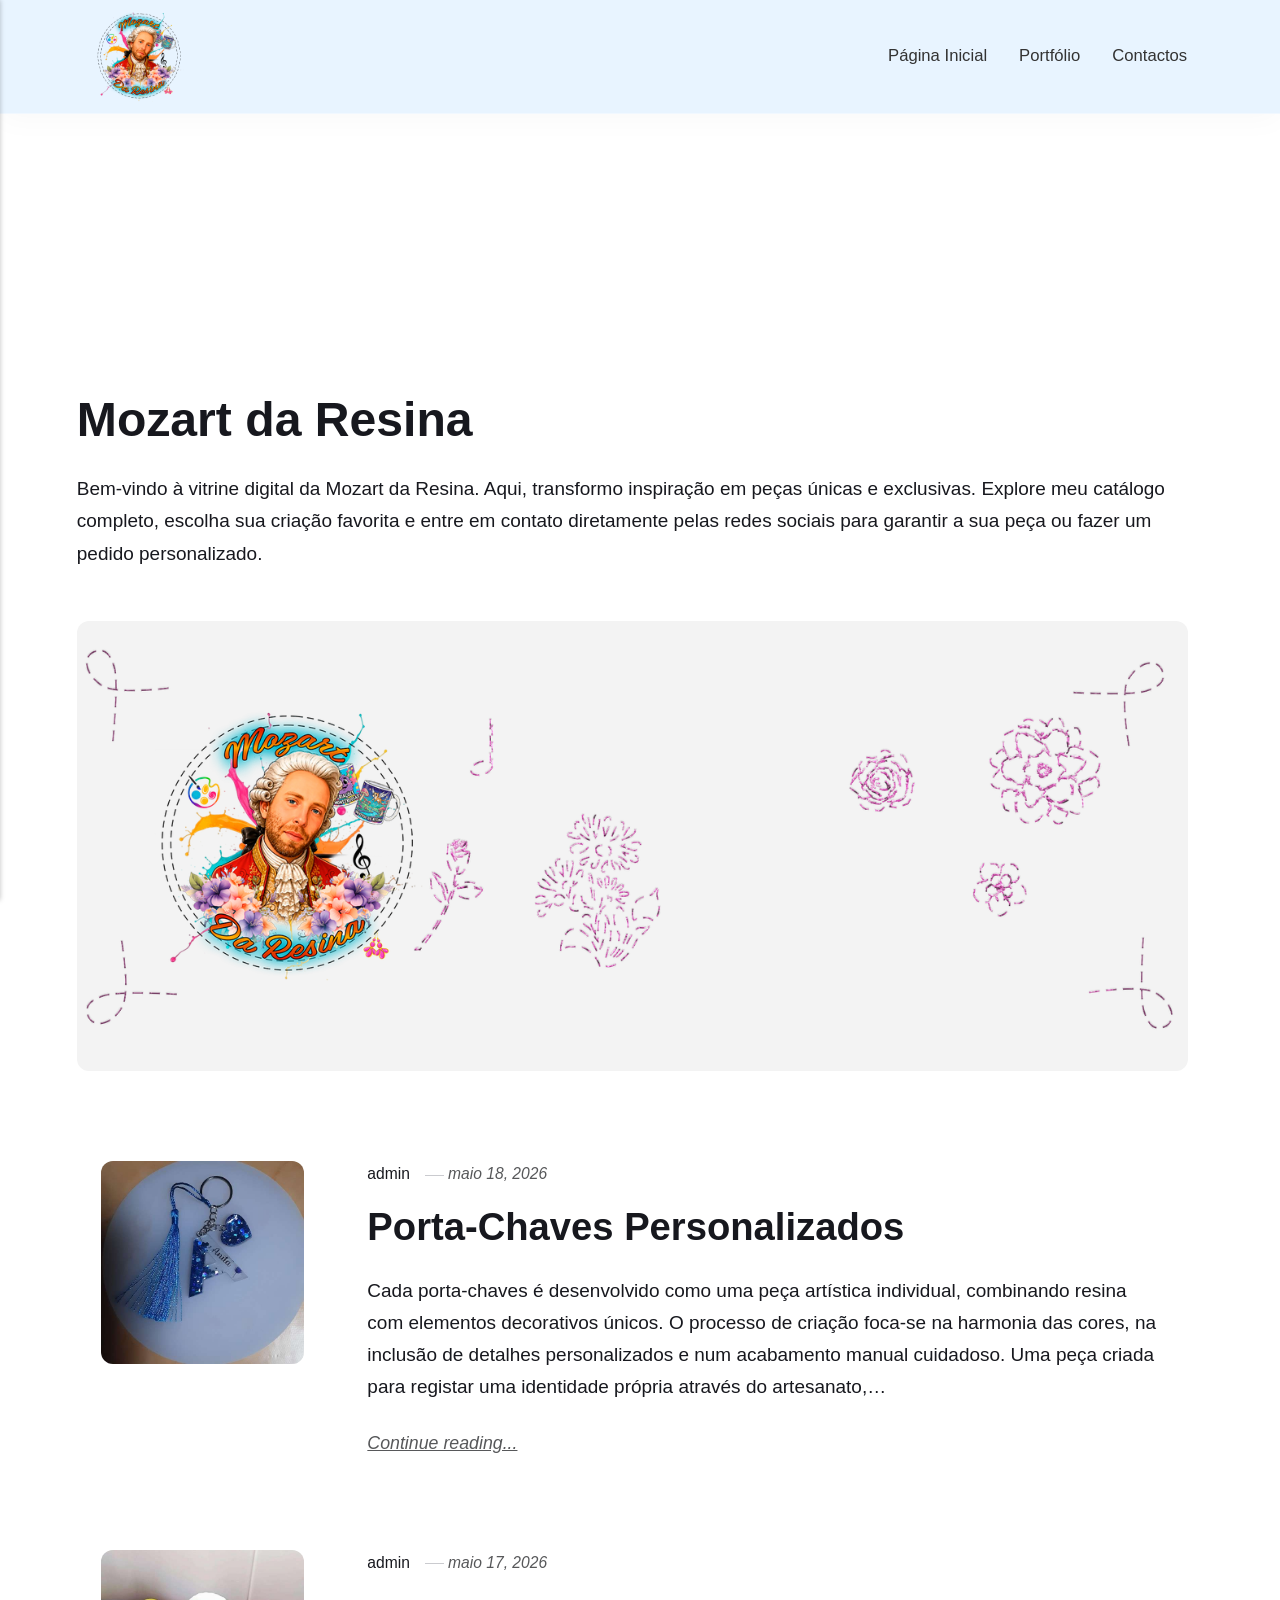
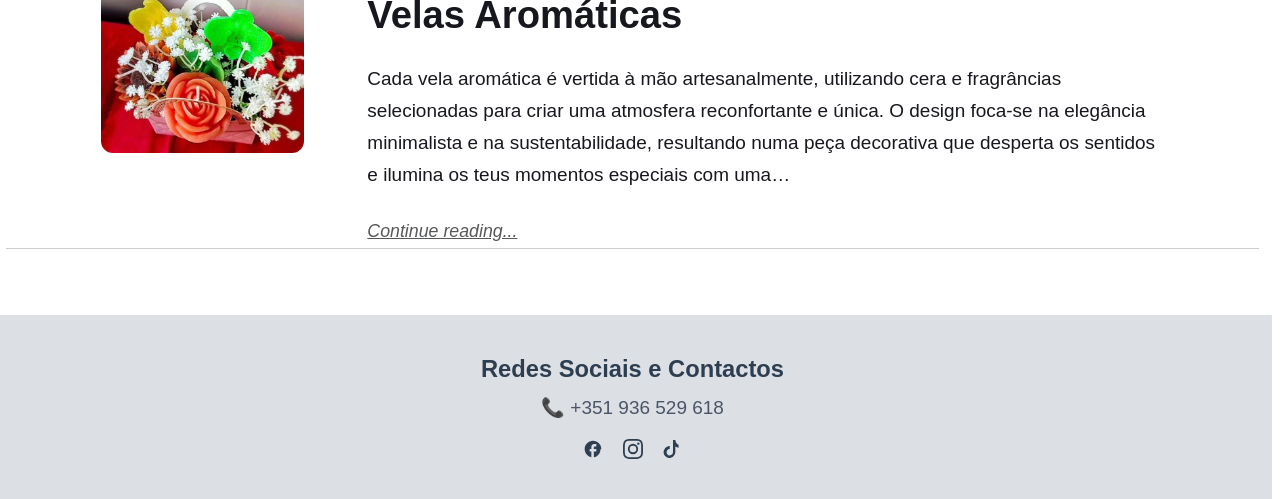
<file: index.html>
<!DOCTYPE html><html lang="pt"><head><meta charset="utf-8"><meta http-equiv="X-UA-Compatible" content="IE=edge"><meta name="viewport" content="width=device-width,initial-scale=1"><title>MozartDaResina</title><meta name="generator" content="Publii Open-Source CMS for Static Site"><link rel="canonical" href="https://mozartdaresina.github.io/mozartdaresinawebpage/"><link rel="alternate" type="application/atom+xml" href="https://mozartdaresina.github.io/mozartdaresinawebpage/feed.xml" title="MozartDaResina - RSS"><link rel="alternate" type="application/json" href="https://mozartdaresina.github.io/mozartdaresinawebpage/feed.json" title="MozartDaResina - JSON"><meta property="og:title" content="MozartDaResina"><meta property="og:image" content="https://mozartdaresina.github.io/mozartdaresinawebpage/media/website/mrdes-2.png"><meta property="og:image:width" content="1000"><meta property="og:image:height" content="1000"><meta property="og:site_name" content="MozartDaResina"><meta property="og:description" content=""><meta property="og:url" content="https://mozartdaresina.github.io/mozartdaresinawebpage/"><meta property="og:type" content="website"><link rel="stylesheet" href="https://mozartdaresina.github.io/mozartdaresinawebpage/assets/css/style.css?v=e93b8ce39ca25e000ce68b5f8e7bbda9"><script type="application/ld+json">{"@context":"http://schema.org","@type":"Organization","name":"MozartDaResina","logo":"https://mozartdaresina.github.io/mozartdaresinawebpage/media/website/mrdes-2.png","url":"https://mozartdaresina.github.io/mozartdaresinawebpage/"}</script><noscript><style>img[loading] {
                    opacity: 1;
                }</style></noscript></head><body class="home-template"><header class="top js-header"><a class="logo" href="https://mozartdaresina.github.io/mozartdaresinawebpage/"><img src="https://mozartdaresina.github.io/mozartdaresinawebpage/media/website/mrdes-2.png" alt="MozartDaResina" width="1000" height="1000"></a><nav class="navbar js-navbar"><button class="navbar__toggle js-toggle" aria-label="Menu" aria-haspopup="true" aria-expanded="false"><span class="navbar__toggle-box"><span class="navbar__toggle-inner">Menu</span></span></button><ul class="navbar__menu"><li><a href="https://mozartdaresina.github.io/mozartdaresinawebpage/home.html" target="_self">Página Inicial</a></li><li><a href="https://mozartdaresina.github.io/mozartdaresinawebpage/tags/produtos/" target="_self">Portfólio</a></li><li><a href="https://mozartdaresina.github.io/mozartdaresinawebpage/contactos.html" target="_self">Contactos</a></li></ul></nav></header><main><div class="hero"><header class="hero__content"><div class="wrapper"><h1> </h1><h1> </h1><h1>Mozart da Resina</h1><p>Bem-vindo à vitrine digital da Mozart da Resina. Aqui, transformo inspiração em peças únicas e exclusivas. Explore meu catálogo completo, escolha sua criação favorita e entre em contato diretamente pelas redes sociais para garantir a sua peça ou fazer um pedido personalizado.</p></div></header><figure class="hero__image"><div class="hero__image-wrapper"><img src="https://mozartdaresina.github.io/mozartdaresinawebpage/media/website/mrdesBannerNoSocialIcons-2.png" srcset="https://mozartdaresina.github.io/mozartdaresinawebpage/media/website/responsive/mrdesBannerNoSocialIcons-2-xs.png 640w, https://mozartdaresina.github.io/mozartdaresinawebpage/media/website/responsive/mrdesBannerNoSocialIcons-2-sm.png 768w, https://mozartdaresina.github.io/mozartdaresinawebpage/media/website/responsive/mrdesBannerNoSocialIcons-2-md.png 1024w, https://mozartdaresina.github.io/mozartdaresinawebpage/media/website/responsive/mrdesBannerNoSocialIcons-2-lg.png 1366w, https://mozartdaresina.github.io/mozartdaresinawebpage/media/website/responsive/mrdesBannerNoSocialIcons-2-xl.png 1600w, https://mozartdaresina.github.io/mozartdaresinawebpage/media/website/responsive/mrdesBannerNoSocialIcons-2-2xl.png 1920w" sizes="88vw" loading="eager" width="2560" height="1440" alt=""></div></figure></div><div class="wrapper feed"><article class="feed__item feed__item--centered"><figure class="feed__image"><img src="https://mozartdaresina.github.io/mozartdaresinawebpage/media/posts/18/469814975_122192056688041634_2477965389288276808_n.jpg" srcset="https://mozartdaresina.github.io/mozartdaresinawebpage/media/posts/18/responsive/469814975_122192056688041634_2477965389288276808_n-xs.jpg 640w, https://mozartdaresina.github.io/mozartdaresinawebpage/media/posts/18/responsive/469814975_122192056688041634_2477965389288276808_n-sm.jpg 768w, https://mozartdaresina.github.io/mozartdaresinawebpage/media/posts/18/responsive/469814975_122192056688041634_2477965389288276808_n-md.jpg 1024w" sizes="(min-width: 600px) calc(4.38vw + 143px), 87.86vw" loading="lazy" height="600" width="600" alt=""></figure><div class="feed__content"><header><div class="feed__meta"><a href="https://mozartdaresina.github.io/mozartdaresinawebpage/authors/admin/" class="feed__author">admin</a> <time datetime="2026-05-18T19:52" class="feed__date">maio 18, 2026</time></div><h2 class="feed__title"><a href="https://mozartdaresina.github.io/mozartdaresinawebpage/porta-chaves-personalizado.html">Porta-Chaves Personalizados</a></h2></header><p>Cada porta-chaves é desenvolvido como uma peça artística individual, combinando resina com elementos decorativos únicos. O processo de criação foca-se na harmonia das cores, na inclusão de detalhes personalizados e num acabamento manual cuidadoso. Uma peça criada para registar uma identidade própria através do artesanato,&hellip;</p><a href="https://mozartdaresina.github.io/mozartdaresinawebpage/porta-chaves-personalizado.html" class="readmore feed__readmore">Continue reading...</a></div></article><article class="feed__item feed__item--centered"><figure class="feed__image"><img src="https://mozartdaresina.github.io/mozartdaresinawebpage/media/posts/17/VelaAromatica02.jpg" srcset="https://mozartdaresina.github.io/mozartdaresinawebpage/media/posts/17/responsive/VelaAromatica02-xs.jpg 640w, https://mozartdaresina.github.io/mozartdaresinawebpage/media/posts/17/responsive/VelaAromatica02-sm.jpg 768w, https://mozartdaresina.github.io/mozartdaresinawebpage/media/posts/17/responsive/VelaAromatica02-md.jpg 1024w" sizes="(min-width: 600px) calc(4.38vw + 143px), 87.86vw" loading="lazy" height="600" width="600" alt=""></figure><div class="feed__content"><header><div class="feed__meta"><a href="https://mozartdaresina.github.io/mozartdaresinawebpage/authors/admin/" class="feed__author">admin</a> <time datetime="2026-05-17T00:39" class="feed__date">maio 17, 2026</time></div><h2 class="feed__title"><a href="https://mozartdaresina.github.io/mozartdaresinawebpage/velas-perfumadas.html">Velas Aromáticas</a></h2></header><p>Cada vela aromática é vertida à mão artesanalmente, utilizando cera e fragrâncias selecionadas para criar uma atmosfera reconfortante e única. O design foca-se na elegância minimalista e na sustentabilidade, resultando numa peça decorativa que desperta os sentidos e ilumina os teus momentos especiais com uma&hellip;</p><a href="https://mozartdaresina.github.io/mozartdaresinawebpage/velas-perfumadas.html" class="readmore feed__readmore">Continue reading...</a></div></article></div></main><footer class="footer"><div class="wrapper"><div class="footer__copyright"><div class="bloco-footer-simples"><div class="conteudo-footer-centro"><h4 style="margin: 0 0 8px 0; font-size: 1.25rem; color: #2c3e50; font-weight: 600;">Redes Sociais e Contactos</h4><p style="margin: 0; color: #4a5568; font-size: 1rem; font-weight: 500;">📞 +351 936 529 618</p><div class="redes-centro-linha"><a href="https://www.facebook.com/profile.php?id=61551249046999" target="_blank" rel="noopener"><svg style="width: 20px; height: 20px; fill: currentColor;" viewbox="0 0 24 24"><path d="M22 12c0-5.52-4.48-10-10-10S2 6.48 2 12c0 4.84 3.44 8.87 8 9.8V15H8v-3h2V9.5C10 7.57 11.57 6 13.5 6H16v3h-2c-.55 0-1 .45-1 1v2h3v3h-3v6.95c4.56-.93 8-4.96 8-9.8z"></path></svg> </a><a href="https://www.instagram.com/mozartdaresina" target="_blank" rel="noopener"><svg style="width: 20px; height: 20px; fill: currentColor;" viewbox="0 0 24 24"><path d="M12 2.163c3.204 0 3.584.012 4.85.07 3.252.148 4.771 1.691 4.919 4.919.058 1.265.069 1.645.069 4.849 0 3.205-.012 3.584-.069 4.849-.149 3.225-1.664 4.771-4.919 4.919-1.266.058-1.644.07-4.85.07-3.204 0-3.584-.012-4.849-.07-3.26-.149-4.771-1.699-4.919-4.92-.058-1.265-.07-1.644-.07-4.849 0-3.204.013-3.583.07-4.849.149-3.227 1.664-4.771 4.919-4.919 1.266-.057 1.645-.069 4.849-.069zM12 0C8.741 0 8.333.014 7.053.072 2.695.272.273 2.69.073 7.051.014 8.333 0 8.741 0 12c0 3.259.014 3.668.072 4.948.2 4.358 2.618 6.78 6.98 6.98 1.281.058 1.689.072 4.948.072 3.259 0 3.668-.014 4.948-.072 4.354-.2 6.782-2.618 6.979-6.98.059-1.28.073-1.689.073-4.948 0-3.259-.014-3.667-.072-4.947-.196-4.354-2.617-6.78-6.979-6.98C15.668.014 15.259 0 12 0zm0 5.838a6.162 6.162 0 100 12.324 6.162 6.162 0 000-12.324zM12 16a4 4 0 110-8 4 4 0 010 8zm6.406-11.845a1.44 1.44 0 100 2.881 1.44 1.44 0 000-2.881z"></path></svg> </a><a href="https://www.tiktok.com/@mozartdaresina20" target="_blank" rel="noopener"><svg style="width: 18px; height: 18px; fill: currentColor;" viewbox="0 0 24 24"><path d="M12.525.02c1.31-.02 2.61-.01 3.91-.02.08 1.53.63 3.02 1.59 4.23.73.9 1.67 1.62 2.74 2.12v3.91a11.12 11.12 0 01-4.33-1.68v7.35c0 1.23-.27 2.45-.8 3.56a7.99 7.99 0 01-6.19 4.49 8.16 8.16 0 01-7.23-3.22 8.5 8.5 0 01-1.11-6.9 8.23 8.23 0 015.65-5.59c.73-.18 1.48-.26 2.23-.23v3.94c-.45-.04-.91.01-1.34.16a4.27 4.27 0 00-2.73 3.1 4.54 4.54 0 00.73 3.64 4.3 4.3 0 005.13 1.23 4.19 4.19 0 002.55-3.88V0h2.5z"></path></svg></a></div></div></div></div><button id="backToTop" class="footer__bttop" aria-label="Back to top" title="Back to top"><svg width="20" height="20"><use xlink:href="https://mozartdaresina.github.io/mozartdaresinawebpage/assets/svg/svg-map.svg#toparrow"/></svg></button></div></footer><script defer="defer" src="https://mozartdaresina.github.io/mozartdaresinawebpage/assets/js/scripts.min.js?v=dafec4f87fead6718cb125f0b0fc8441"></script><script>window.publiiThemeMenuConfig={mobileMenuMode:'sidebar',animationSpeed:300,submenuWidth: 'auto',doubleClickTime:500,mobileMenuExpandableSubmenus:true,relatedContainerForOverlayMenuSelector:'.top'};</script><script>var images = document.querySelectorAll('img[loading]');
        for (var i = 0; i < images.length; i++) {
            if (images[i].complete) {
                images[i].classList.add('is-loaded');
            } else {
                images[i].addEventListener('load', function () {
                    this.classList.add('is-loaded');
                }, false);
            }
        }</script></body></html>
</file>
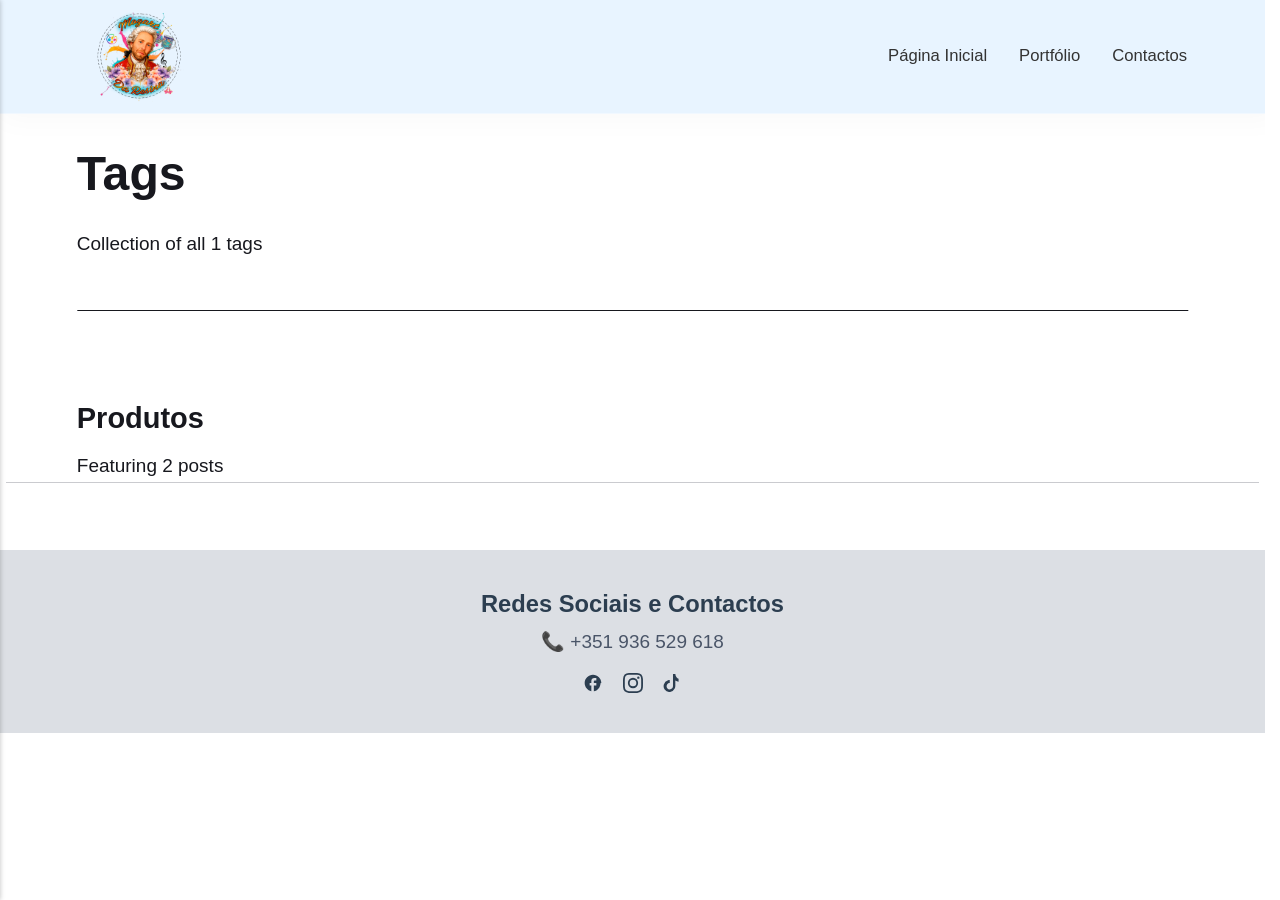
<file: tags/index.html>
<!DOCTYPE html><html lang="pt"><head><meta charset="utf-8"><meta http-equiv="X-UA-Compatible" content="IE=edge"><meta name="viewport" content="width=device-width,initial-scale=1"><title>All tags - MozartDaResina</title><meta name="robots" content="noindex, follow"><meta name="generator" content="Publii Open-Source CMS for Static Site"><link rel="alternate" type="application/atom+xml" href="https://mozartdaresina.github.io/mozartdaresinawebpage/feed.xml" title="MozartDaResina - RSS"><link rel="alternate" type="application/json" href="https://mozartdaresina.github.io/mozartdaresinawebpage/feed.json" title="MozartDaResina - JSON"><meta property="og:title" content="MozartDaResina"><meta property="og:image" content="https://mozartdaresina.github.io/mozartdaresinawebpage/media/website/mrdes-2.png"><meta property="og:image:width" content="1000"><meta property="og:image:height" content="1000"><meta property="og:site_name" content="MozartDaResina"><meta property="og:description" content=""><meta property="og:url" content="https://mozartdaresina.github.io/mozartdaresinawebpage/tags/"><meta property="og:type" content="website"><link rel="stylesheet" href="https://mozartdaresina.github.io/mozartdaresinawebpage/assets/css/style.css?v=e93b8ce39ca25e000ce68b5f8e7bbda9"><script type="application/ld+json">{"@context":"http://schema.org","@type":"Organization","name":"MozartDaResina","logo":"https://mozartdaresina.github.io/mozartdaresinawebpage/media/website/mrdes-2.png","url":"https://mozartdaresina.github.io/mozartdaresinawebpage/"}</script><noscript><style>img[loading] {
                    opacity: 1;
                }</style></noscript></head><body class="tags-template"><header class="top js-header"><a class="logo" href="https://mozartdaresina.github.io/mozartdaresinawebpage/"><img src="https://mozartdaresina.github.io/mozartdaresinawebpage/media/website/mrdes-2.png" alt="MozartDaResina" width="1000" height="1000"></a><nav class="navbar js-navbar"><button class="navbar__toggle js-toggle" aria-label="Menu" aria-haspopup="true" aria-expanded="false"><span class="navbar__toggle-box"><span class="navbar__toggle-inner">Menu</span></span></button><ul class="navbar__menu"><li><a href="https://mozartdaresina.github.io/mozartdaresinawebpage/home.html" target="_self">Página Inicial</a></li><li><a href="https://mozartdaresina.github.io/mozartdaresinawebpage/tags/produtos/" target="_self">Portfólio</a></li><li><a href="https://mozartdaresina.github.io/mozartdaresinawebpage/contactos.html" target="_self">Contactos</a></li></ul></nav></header><main class="page page--tags"><div class="hero hero--noimage"><header class="hero__content"><div class="wrapper"><h1>Tags</h1><p class="page__desc">Collection of all 1 tags</p></div></header></div><div class="wrapper"><ul class="feed feed--grid"><li class="feed__item"><div class="feed__content"><h2 class="h3"><a href="https://mozartdaresina.github.io/mozartdaresinawebpage/tags/produtos/">Produtos</a></h2><p>Featuring 2 posts</p></div></li></ul></div></main><footer class="footer"><div class="wrapper"><div class="footer__copyright"><div class="bloco-footer-simples"><div class="conteudo-footer-centro"><h4 style="margin: 0 0 8px 0; font-size: 1.25rem; color: #2c3e50; font-weight: 600;">Redes Sociais e Contactos</h4><p style="margin: 0; color: #4a5568; font-size: 1rem; font-weight: 500;">📞 +351 936 529 618</p><div class="redes-centro-linha"><a href="https://www.facebook.com/profile.php?id=61551249046999" target="_blank" rel="noopener"><svg style="width: 20px; height: 20px; fill: currentColor;" viewbox="0 0 24 24"><path d="M22 12c0-5.52-4.48-10-10-10S2 6.48 2 12c0 4.84 3.44 8.87 8 9.8V15H8v-3h2V9.5C10 7.57 11.57 6 13.5 6H16v3h-2c-.55 0-1 .45-1 1v2h3v3h-3v6.95c4.56-.93 8-4.96 8-9.8z"></path></svg> </a><a href="https://www.instagram.com/mozartdaresina" target="_blank" rel="noopener"><svg style="width: 20px; height: 20px; fill: currentColor;" viewbox="0 0 24 24"><path d="M12 2.163c3.204 0 3.584.012 4.85.07 3.252.148 4.771 1.691 4.919 4.919.058 1.265.069 1.645.069 4.849 0 3.205-.012 3.584-.069 4.849-.149 3.225-1.664 4.771-4.919 4.919-1.266.058-1.644.07-4.85.07-3.204 0-3.584-.012-4.849-.07-3.26-.149-4.771-1.699-4.919-4.92-.058-1.265-.07-1.644-.07-4.849 0-3.204.013-3.583.07-4.849.149-3.227 1.664-4.771 4.919-4.919 1.266-.057 1.645-.069 4.849-.069zM12 0C8.741 0 8.333.014 7.053.072 2.695.272.273 2.69.073 7.051.014 8.333 0 8.741 0 12c0 3.259.014 3.668.072 4.948.2 4.358 2.618 6.78 6.98 6.98 1.281.058 1.689.072 4.948.072 3.259 0 3.668-.014 4.948-.072 4.354-.2 6.782-2.618 6.979-6.98.059-1.28.073-1.689.073-4.948 0-3.259-.014-3.667-.072-4.947-.196-4.354-2.617-6.78-6.979-6.98C15.668.014 15.259 0 12 0zm0 5.838a6.162 6.162 0 100 12.324 6.162 6.162 0 000-12.324zM12 16a4 4 0 110-8 4 4 0 010 8zm6.406-11.845a1.44 1.44 0 100 2.881 1.44 1.44 0 000-2.881z"></path></svg> </a><a href="https://www.tiktok.com/@mozartdaresina20" target="_blank" rel="noopener"><svg style="width: 18px; height: 18px; fill: currentColor;" viewbox="0 0 24 24"><path d="M12.525.02c1.31-.02 2.61-.01 3.91-.02.08 1.53.63 3.02 1.59 4.23.73.9 1.67 1.62 2.74 2.12v3.91a11.12 11.12 0 01-4.33-1.68v7.35c0 1.23-.27 2.45-.8 3.56a7.99 7.99 0 01-6.19 4.49 8.16 8.16 0 01-7.23-3.22 8.5 8.5 0 01-1.11-6.9 8.23 8.23 0 015.65-5.59c.73-.18 1.48-.26 2.23-.23v3.94c-.45-.04-.91.01-1.34.16a4.27 4.27 0 00-2.73 3.1 4.54 4.54 0 00.73 3.64 4.3 4.3 0 005.13 1.23 4.19 4.19 0 002.55-3.88V0h2.5z"></path></svg></a></div></div></div></div><button id="backToTop" class="footer__bttop" aria-label="Back to top" title="Back to top"><svg width="20" height="20"><use xlink:href="https://mozartdaresina.github.io/mozartdaresinawebpage/assets/svg/svg-map.svg#toparrow"/></svg></button></div></footer><script defer="defer" src="https://mozartdaresina.github.io/mozartdaresinawebpage/assets/js/scripts.min.js?v=dafec4f87fead6718cb125f0b0fc8441"></script><script>window.publiiThemeMenuConfig={mobileMenuMode:'sidebar',animationSpeed:300,submenuWidth: 'auto',doubleClickTime:500,mobileMenuExpandableSubmenus:true,relatedContainerForOverlayMenuSelector:'.top'};</script><script>var images = document.querySelectorAll('img[loading]');
        for (var i = 0; i < images.length; i++) {
            if (images[i].complete) {
                images[i].classList.add('is-loaded');
            } else {
                images[i].addEventListener('load', function () {
                    this.classList.add('is-loaded');
                }, false);
            }
        }</script></body></html>
</file>
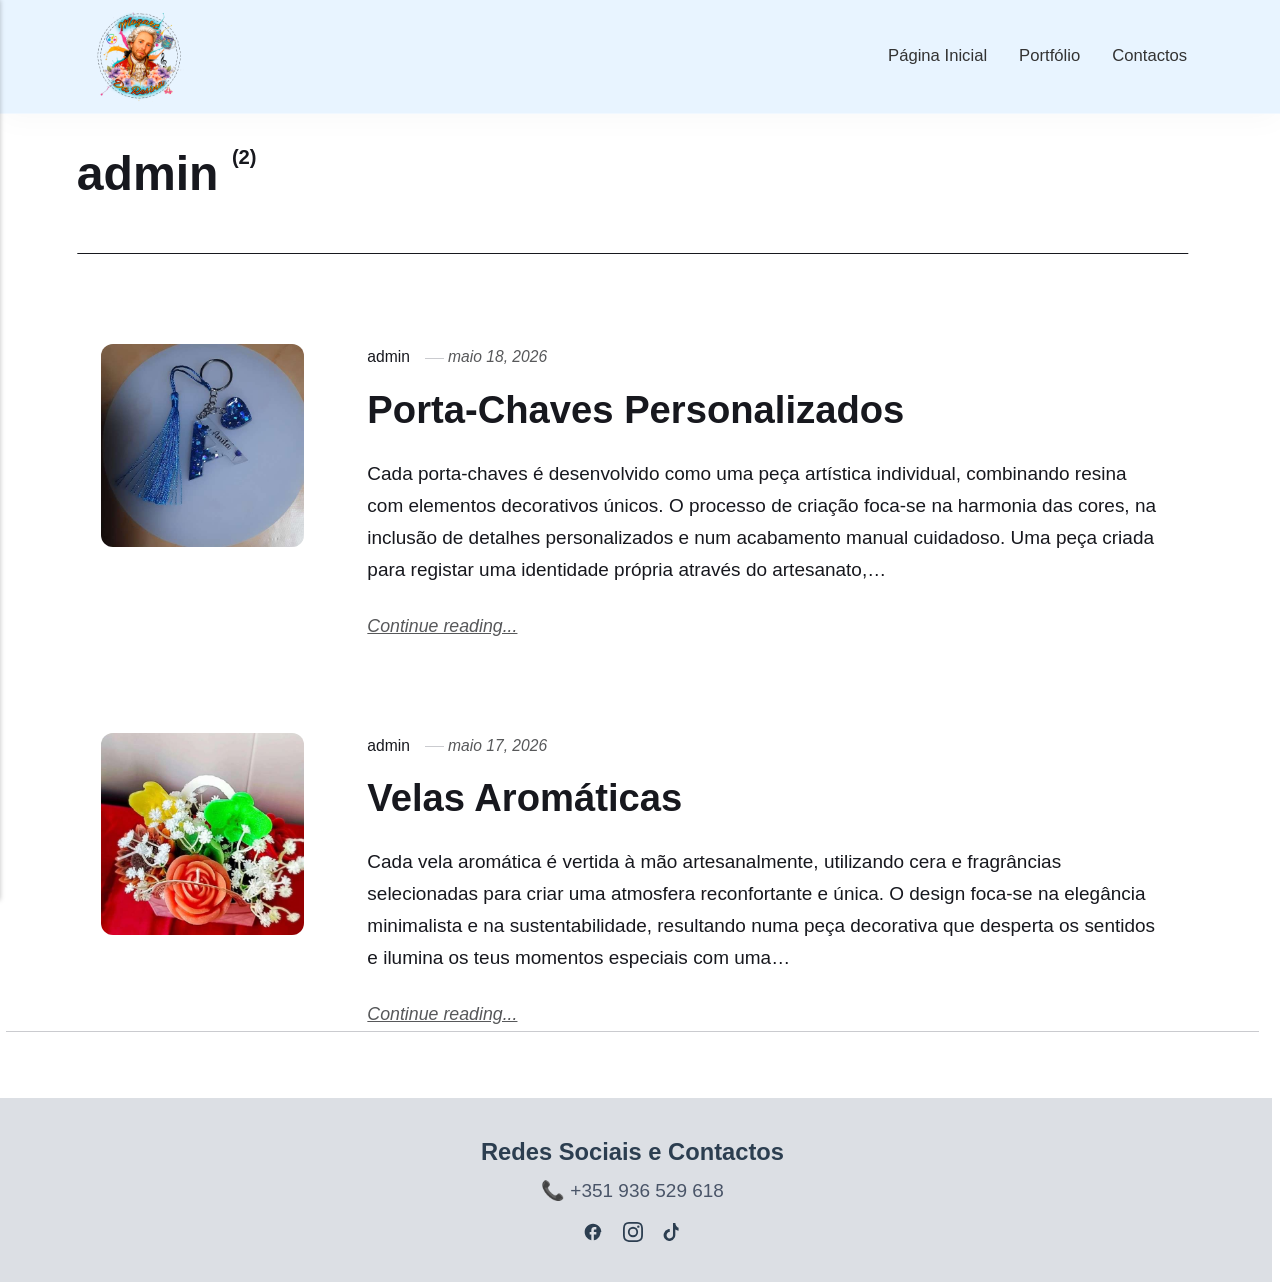
<file: authors/admin/index.html>
<!DOCTYPE html><html lang="pt"><head><meta charset="utf-8"><meta http-equiv="X-UA-Compatible" content="IE=edge"><meta name="viewport" content="width=device-width,initial-scale=1"><title>Author: admin - MozartDaResina</title><meta name="robots" content="noindex, follow"><meta name="generator" content="Publii Open-Source CMS for Static Site"><link rel="alternate" type="application/atom+xml" href="https://mozartdaresina.github.io/mozartdaresinawebpage/feed.xml" title="MozartDaResina - RSS"><link rel="alternate" type="application/json" href="https://mozartdaresina.github.io/mozartdaresinawebpage/feed.json" title="MozartDaResina - JSON"><meta property="og:title" content="admin"><meta property="og:image" content="https://mozartdaresina.github.io/mozartdaresinawebpage/media/website/mrdes-2.png"><meta property="og:image:width" content="1000"><meta property="og:image:height" content="1000"><meta property="og:site_name" content="MozartDaResina"><meta property="og:description" content=""><meta property="og:url" content="https://mozartdaresina.github.io/mozartdaresinawebpage/authors/admin/"><meta property="og:type" content="website"><link rel="stylesheet" href="https://mozartdaresina.github.io/mozartdaresinawebpage/assets/css/style.css?v=e93b8ce39ca25e000ce68b5f8e7bbda9"><script type="application/ld+json">{"@context":"http://schema.org","@type":"Organization","name":"MozartDaResina","logo":"https://mozartdaresina.github.io/mozartdaresinawebpage/media/website/mrdes-2.png","url":"https://mozartdaresina.github.io/mozartdaresinawebpage/"}</script><noscript><style>img[loading] {
                    opacity: 1;
                }</style></noscript></head><body class="author-template"><header class="top js-header"><a class="logo" href="https://mozartdaresina.github.io/mozartdaresinawebpage/"><img src="https://mozartdaresina.github.io/mozartdaresinawebpage/media/website/mrdes-2.png" alt="MozartDaResina" width="1000" height="1000"></a><nav class="navbar js-navbar"><button class="navbar__toggle js-toggle" aria-label="Menu" aria-haspopup="true" aria-expanded="false"><span class="navbar__toggle-box"><span class="navbar__toggle-inner">Menu</span></span></button><ul class="navbar__menu"><li><a href="https://mozartdaresina.github.io/mozartdaresinawebpage/home.html" target="_self">Página Inicial</a></li><li><a href="https://mozartdaresina.github.io/mozartdaresinawebpage/tags/produtos/" target="_self">Portfólio</a></li><li><a href="https://mozartdaresina.github.io/mozartdaresinawebpage/contactos.html" target="_self">Contactos</a></li></ul></nav></header><main class="page page--author"><div class="hero hero--noimage"><header class="hero__content"><div class="wrapper page--author__wrapper"><div><h1>admin <sup>(2)</sup></h1></div></div></header></div><div class="wrapper feed"><article class="feed__item feed__item--centered"><figure class="feed__image"><img src="https://mozartdaresina.github.io/mozartdaresinawebpage/media/posts/18/469814975_122192056688041634_2477965389288276808_n.jpg" srcset="https://mozartdaresina.github.io/mozartdaresinawebpage/media/posts/18/responsive/469814975_122192056688041634_2477965389288276808_n-xs.jpg 640w, https://mozartdaresina.github.io/mozartdaresinawebpage/media/posts/18/responsive/469814975_122192056688041634_2477965389288276808_n-sm.jpg 768w, https://mozartdaresina.github.io/mozartdaresinawebpage/media/posts/18/responsive/469814975_122192056688041634_2477965389288276808_n-md.jpg 1024w" sizes="(min-width: 600px) calc(4.38vw + 143px), 87.86vw" loading="lazy" height="600" width="600" alt=""></figure><div class="feed__content"><header><div class="feed__meta"><a href="https://mozartdaresina.github.io/mozartdaresinawebpage/authors/admin/" class="feed__author">admin</a> <time datetime="2026-05-18T19:52" class="feed__date">maio 18, 2026</time></div><h2 class="feed__title"><a href="https://mozartdaresina.github.io/mozartdaresinawebpage/porta-chaves-personalizado.html">Porta-Chaves Personalizados</a></h2></header><p>Cada porta-chaves é desenvolvido como uma peça artística individual, combinando resina com elementos decorativos únicos. O processo de criação foca-se na harmonia das cores, na inclusão de detalhes personalizados e num acabamento manual cuidadoso. Uma peça criada para registar uma identidade própria através do artesanato,&hellip;</p><a href="https://mozartdaresina.github.io/mozartdaresinawebpage/porta-chaves-personalizado.html" class="readmore feed__readmore">Continue reading...</a></div></article><article class="feed__item feed__item--centered"><figure class="feed__image"><img src="https://mozartdaresina.github.io/mozartdaresinawebpage/media/posts/17/VelaAromatica02.jpg" srcset="https://mozartdaresina.github.io/mozartdaresinawebpage/media/posts/17/responsive/VelaAromatica02-xs.jpg 640w, https://mozartdaresina.github.io/mozartdaresinawebpage/media/posts/17/responsive/VelaAromatica02-sm.jpg 768w, https://mozartdaresina.github.io/mozartdaresinawebpage/media/posts/17/responsive/VelaAromatica02-md.jpg 1024w" sizes="(min-width: 600px) calc(4.38vw + 143px), 87.86vw" loading="lazy" height="600" width="600" alt=""></figure><div class="feed__content"><header><div class="feed__meta"><a href="https://mozartdaresina.github.io/mozartdaresinawebpage/authors/admin/" class="feed__author">admin</a> <time datetime="2026-05-17T00:39" class="feed__date">maio 17, 2026</time></div><h2 class="feed__title"><a href="https://mozartdaresina.github.io/mozartdaresinawebpage/velas-perfumadas.html">Velas Aromáticas</a></h2></header><p>Cada vela aromática é vertida à mão artesanalmente, utilizando cera e fragrâncias selecionadas para criar uma atmosfera reconfortante e única. O design foca-se na elegância minimalista e na sustentabilidade, resultando numa peça decorativa que desperta os sentidos e ilumina os teus momentos especiais com uma&hellip;</p><a href="https://mozartdaresina.github.io/mozartdaresinawebpage/velas-perfumadas.html" class="readmore feed__readmore">Continue reading...</a></div></article></div></main><footer class="footer"><div class="wrapper"><div class="footer__copyright"><div class="bloco-footer-simples"><div class="conteudo-footer-centro"><h4 style="margin: 0 0 8px 0; font-size: 1.25rem; color: #2c3e50; font-weight: 600;">Redes Sociais e Contactos</h4><p style="margin: 0; color: #4a5568; font-size: 1rem; font-weight: 500;">📞 +351 936 529 618</p><div class="redes-centro-linha"><a href="https://www.facebook.com/profile.php?id=61551249046999" target="_blank" rel="noopener"><svg style="width: 20px; height: 20px; fill: currentColor;" viewbox="0 0 24 24"><path d="M22 12c0-5.52-4.48-10-10-10S2 6.48 2 12c0 4.84 3.44 8.87 8 9.8V15H8v-3h2V9.5C10 7.57 11.57 6 13.5 6H16v3h-2c-.55 0-1 .45-1 1v2h3v3h-3v6.95c4.56-.93 8-4.96 8-9.8z"></path></svg> </a><a href="https://www.instagram.com/mozartdaresina" target="_blank" rel="noopener"><svg style="width: 20px; height: 20px; fill: currentColor;" viewbox="0 0 24 24"><path d="M12 2.163c3.204 0 3.584.012 4.85.07 3.252.148 4.771 1.691 4.919 4.919.058 1.265.069 1.645.069 4.849 0 3.205-.012 3.584-.069 4.849-.149 3.225-1.664 4.771-4.919 4.919-1.266.058-1.644.07-4.85.07-3.204 0-3.584-.012-4.849-.07-3.26-.149-4.771-1.699-4.919-4.92-.058-1.265-.07-1.644-.07-4.849 0-3.204.013-3.583.07-4.849.149-3.227 1.664-4.771 4.919-4.919 1.266-.057 1.645-.069 4.849-.069zM12 0C8.741 0 8.333.014 7.053.072 2.695.272.273 2.69.073 7.051.014 8.333 0 8.741 0 12c0 3.259.014 3.668.072 4.948.2 4.358 2.618 6.78 6.98 6.98 1.281.058 1.689.072 4.948.072 3.259 0 3.668-.014 4.948-.072 4.354-.2 6.782-2.618 6.979-6.98.059-1.28.073-1.689.073-4.948 0-3.259-.014-3.667-.072-4.947-.196-4.354-2.617-6.78-6.979-6.98C15.668.014 15.259 0 12 0zm0 5.838a6.162 6.162 0 100 12.324 6.162 6.162 0 000-12.324zM12 16a4 4 0 110-8 4 4 0 010 8zm6.406-11.845a1.44 1.44 0 100 2.881 1.44 1.44 0 000-2.881z"></path></svg> </a><a href="https://www.tiktok.com/@mozartdaresina20" target="_blank" rel="noopener"><svg style="width: 18px; height: 18px; fill: currentColor;" viewbox="0 0 24 24"><path d="M12.525.02c1.31-.02 2.61-.01 3.91-.02.08 1.53.63 3.02 1.59 4.23.73.9 1.67 1.62 2.74 2.12v3.91a11.12 11.12 0 01-4.33-1.68v7.35c0 1.23-.27 2.45-.8 3.56a7.99 7.99 0 01-6.19 4.49 8.16 8.16 0 01-7.23-3.22 8.5 8.5 0 01-1.11-6.9 8.23 8.23 0 015.65-5.59c.73-.18 1.48-.26 2.23-.23v3.94c-.45-.04-.91.01-1.34.16a4.27 4.27 0 00-2.73 3.1 4.54 4.54 0 00.73 3.64 4.3 4.3 0 005.13 1.23 4.19 4.19 0 002.55-3.88V0h2.5z"></path></svg></a></div></div></div></div><button id="backToTop" class="footer__bttop" aria-label="Back to top" title="Back to top"><svg width="20" height="20"><use xlink:href="https://mozartdaresina.github.io/mozartdaresinawebpage/assets/svg/svg-map.svg#toparrow"/></svg></button></div></footer><script defer="defer" src="https://mozartdaresina.github.io/mozartdaresinawebpage/assets/js/scripts.min.js?v=dafec4f87fead6718cb125f0b0fc8441"></script><script>window.publiiThemeMenuConfig={mobileMenuMode:'sidebar',animationSpeed:300,submenuWidth: 'auto',doubleClickTime:500,mobileMenuExpandableSubmenus:true,relatedContainerForOverlayMenuSelector:'.top'};</script><script>var images = document.querySelectorAll('img[loading]');
        for (var i = 0; i < images.length; i++) {
            if (images[i].complete) {
                images[i].classList.add('is-loaded');
            } else {
                images[i].addEventListener('load', function () {
                    this.classList.add('is-loaded');
                }, false);
            }
        }</script></body></html>
</file>
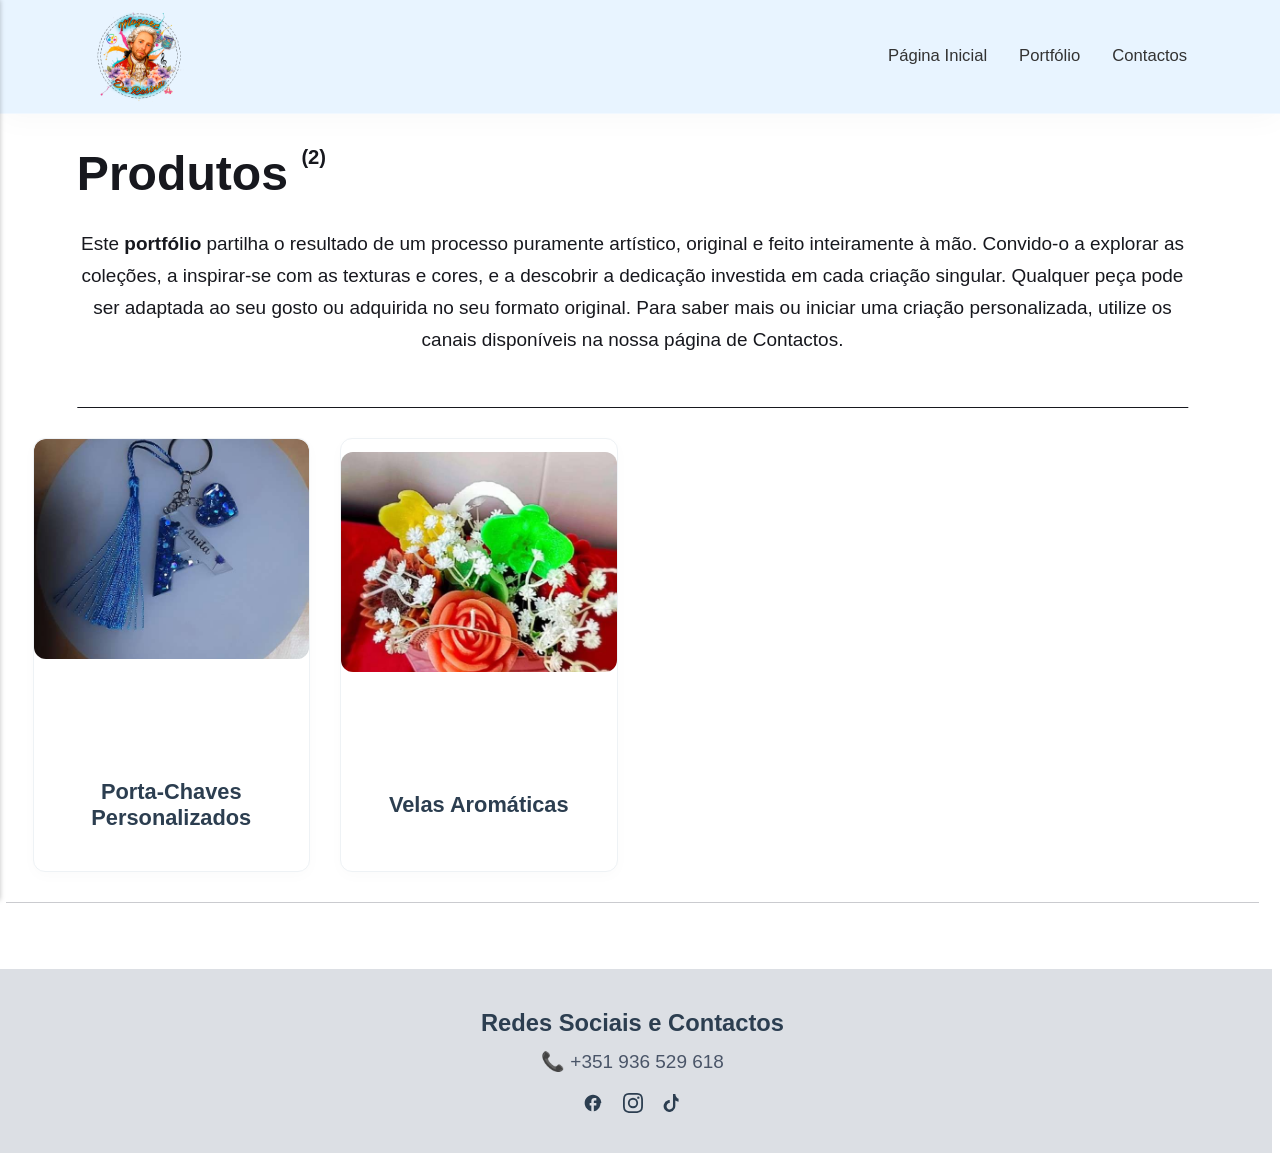
<file: tags/produtos/index.html>
<!DOCTYPE html><html lang="pt"><head><meta charset="utf-8"><meta http-equiv="X-UA-Compatible" content="IE=edge"><meta name="viewport" content="width=device-width,initial-scale=1"><title>Tag: Produtos - MozartDaResina</title><meta name="robots" content="noindex, follow"><meta name="generator" content="Publii Open-Source CMS for Static Site"><link rel="alternate" type="application/atom+xml" href="https://mozartdaresina.github.io/mozartdaresinawebpage/feed.xml" title="MozartDaResina - RSS"><link rel="alternate" type="application/json" href="https://mozartdaresina.github.io/mozartdaresinawebpage/feed.json" title="MozartDaResina - JSON"><meta property="og:title" content="Produtos"><meta property="og:image" content="https://mozartdaresina.github.io/mozartdaresinawebpage/media/website/mrdes-2.png"><meta property="og:image:width" content="1000"><meta property="og:image:height" content="1000"><meta property="og:site_name" content="MozartDaResina"><meta property="og:description" content=""><meta property="og:url" content="https://mozartdaresina.github.io/mozartdaresinawebpage/tags/produtos/"><meta property="og:type" content="website"><link rel="stylesheet" href="https://mozartdaresina.github.io/mozartdaresinawebpage/assets/css/style.css?v=e93b8ce39ca25e000ce68b5f8e7bbda9"><script type="application/ld+json">{"@context":"http://schema.org","@type":"Organization","name":"MozartDaResina","logo":"https://mozartdaresina.github.io/mozartdaresinawebpage/media/website/mrdes-2.png","url":"https://mozartdaresina.github.io/mozartdaresinawebpage/"}</script><noscript><style>img[loading] {
                    opacity: 1;
                }</style></noscript></head><body class="tag-template"><header class="top js-header"><a class="logo" href="https://mozartdaresina.github.io/mozartdaresinawebpage/"><img src="https://mozartdaresina.github.io/mozartdaresinawebpage/media/website/mrdes-2.png" alt="MozartDaResina" width="1000" height="1000"></a><nav class="navbar js-navbar"><button class="navbar__toggle js-toggle" aria-label="Menu" aria-haspopup="true" aria-expanded="false"><span class="navbar__toggle-box"><span class="navbar__toggle-inner">Menu</span></span></button><ul class="navbar__menu"><li><a href="https://mozartdaresina.github.io/mozartdaresinawebpage/home.html" target="_self">Página Inicial</a></li><li class="active"><a href="https://mozartdaresina.github.io/mozartdaresinawebpage/tags/produtos/" target="_self">Portfólio</a></li><li><a href="https://mozartdaresina.github.io/mozartdaresinawebpage/contactos.html" target="_self">Contactos</a></li></ul></nav></header><main class="page page--tag"><div class="hero hero--noimage"><header class="hero__content"><div class="wrapper"><h1>Produtos <sup>(2)</sup></h1><div class="page__desc"><p class="align-center">Este <strong>portfólio </strong>partilha o resultado de um processo puramente artístico, original e feito inteiramente à mão. Convido-o a explorar as coleções, a inspirar-se com as texturas e cores, e a descobrir a dedicação investida em cada criação singular. Qualquer peça pode ser adaptada ao seu gosto ou adquirida no seu formato original. Para saber mais ou iniciar uma criação personalizada, utilize os canais disponíveis na nossa página de Contactos.</p></div></div></header></div><div class="wrapper feed"><article class="feed__item feed__item--centered"><figure class="feed__image"><img src="https://mozartdaresina.github.io/mozartdaresinawebpage/media/posts/18/469814975_122192056688041634_2477965389288276808_n.jpg" srcset="https://mozartdaresina.github.io/mozartdaresinawebpage/media/posts/18/responsive/469814975_122192056688041634_2477965389288276808_n-xs.jpg 640w, https://mozartdaresina.github.io/mozartdaresinawebpage/media/posts/18/responsive/469814975_122192056688041634_2477965389288276808_n-sm.jpg 768w, https://mozartdaresina.github.io/mozartdaresinawebpage/media/posts/18/responsive/469814975_122192056688041634_2477965389288276808_n-md.jpg 1024w" sizes="(min-width: 600px) calc(4.38vw + 143px), 87.86vw" loading="lazy" height="600" width="600" alt=""></figure><div class="feed__content"><header><div class="feed__meta"><a href="https://mozartdaresina.github.io/mozartdaresinawebpage/authors/admin/" class="feed__author">admin</a> <time datetime="2026-05-18T19:52" class="feed__date">maio 18, 2026</time></div><h2 class="feed__title"><a href="https://mozartdaresina.github.io/mozartdaresinawebpage/porta-chaves-personalizado.html">Porta-Chaves Personalizados</a></h2></header><p>Cada porta-chaves é desenvolvido como uma peça artística individual, combinando resina com elementos decorativos únicos. O processo de criação foca-se na harmonia das cores, na inclusão de detalhes personalizados e num acabamento manual cuidadoso. Uma peça criada para registar uma identidade própria através do artesanato,&hellip;</p><a href="https://mozartdaresina.github.io/mozartdaresinawebpage/porta-chaves-personalizado.html" class="readmore feed__readmore">Continue reading...</a></div></article><article class="feed__item feed__item--centered"><figure class="feed__image"><img src="https://mozartdaresina.github.io/mozartdaresinawebpage/media/posts/17/VelaAromatica02.jpg" srcset="https://mozartdaresina.github.io/mozartdaresinawebpage/media/posts/17/responsive/VelaAromatica02-xs.jpg 640w, https://mozartdaresina.github.io/mozartdaresinawebpage/media/posts/17/responsive/VelaAromatica02-sm.jpg 768w, https://mozartdaresina.github.io/mozartdaresinawebpage/media/posts/17/responsive/VelaAromatica02-md.jpg 1024w" sizes="(min-width: 600px) calc(4.38vw + 143px), 87.86vw" loading="lazy" height="600" width="600" alt=""></figure><div class="feed__content"><header><div class="feed__meta"><a href="https://mozartdaresina.github.io/mozartdaresinawebpage/authors/admin/" class="feed__author">admin</a> <time datetime="2026-05-17T00:39" class="feed__date">maio 17, 2026</time></div><h2 class="feed__title"><a href="https://mozartdaresina.github.io/mozartdaresinawebpage/velas-perfumadas.html">Velas Aromáticas</a></h2></header><p>Cada vela aromática é vertida à mão artesanalmente, utilizando cera e fragrâncias selecionadas para criar uma atmosfera reconfortante e única. O design foca-se na elegância minimalista e na sustentabilidade, resultando numa peça decorativa que desperta os sentidos e ilumina os teus momentos especiais com uma&hellip;</p><a href="https://mozartdaresina.github.io/mozartdaresinawebpage/velas-perfumadas.html" class="readmore feed__readmore">Continue reading...</a></div></article></div></main><footer class="footer"><div class="wrapper"><div class="footer__copyright"><div class="bloco-footer-simples"><div class="conteudo-footer-centro"><h4 style="margin: 0 0 8px 0; font-size: 1.25rem; color: #2c3e50; font-weight: 600;">Redes Sociais e Contactos</h4><p style="margin: 0; color: #4a5568; font-size: 1rem; font-weight: 500;">📞 +351 936 529 618</p><div class="redes-centro-linha"><a href="https://www.facebook.com/profile.php?id=61551249046999" target="_blank" rel="noopener"><svg style="width: 20px; height: 20px; fill: currentColor;" viewbox="0 0 24 24"><path d="M22 12c0-5.52-4.48-10-10-10S2 6.48 2 12c0 4.84 3.44 8.87 8 9.8V15H8v-3h2V9.5C10 7.57 11.57 6 13.5 6H16v3h-2c-.55 0-1 .45-1 1v2h3v3h-3v6.95c4.56-.93 8-4.96 8-9.8z"></path></svg> </a><a href="https://www.instagram.com/mozartdaresina" target="_blank" rel="noopener"><svg style="width: 20px; height: 20px; fill: currentColor;" viewbox="0 0 24 24"><path d="M12 2.163c3.204 0 3.584.012 4.85.07 3.252.148 4.771 1.691 4.919 4.919.058 1.265.069 1.645.069 4.849 0 3.205-.012 3.584-.069 4.849-.149 3.225-1.664 4.771-4.919 4.919-1.266.058-1.644.07-4.85.07-3.204 0-3.584-.012-4.849-.07-3.26-.149-4.771-1.699-4.919-4.92-.058-1.265-.07-1.644-.07-4.849 0-3.204.013-3.583.07-4.849.149-3.227 1.664-4.771 4.919-4.919 1.266-.057 1.645-.069 4.849-.069zM12 0C8.741 0 8.333.014 7.053.072 2.695.272.273 2.69.073 7.051.014 8.333 0 8.741 0 12c0 3.259.014 3.668.072 4.948.2 4.358 2.618 6.78 6.98 6.98 1.281.058 1.689.072 4.948.072 3.259 0 3.668-.014 4.948-.072 4.354-.2 6.782-2.618 6.979-6.98.059-1.28.073-1.689.073-4.948 0-3.259-.014-3.667-.072-4.947-.196-4.354-2.617-6.78-6.979-6.98C15.668.014 15.259 0 12 0zm0 5.838a6.162 6.162 0 100 12.324 6.162 6.162 0 000-12.324zM12 16a4 4 0 110-8 4 4 0 010 8zm6.406-11.845a1.44 1.44 0 100 2.881 1.44 1.44 0 000-2.881z"></path></svg> </a><a href="https://www.tiktok.com/@mozartdaresina20" target="_blank" rel="noopener"><svg style="width: 18px; height: 18px; fill: currentColor;" viewbox="0 0 24 24"><path d="M12.525.02c1.31-.02 2.61-.01 3.91-.02.08 1.53.63 3.02 1.59 4.23.73.9 1.67 1.62 2.74 2.12v3.91a11.12 11.12 0 01-4.33-1.68v7.35c0 1.23-.27 2.45-.8 3.56a7.99 7.99 0 01-6.19 4.49 8.16 8.16 0 01-7.23-3.22 8.5 8.5 0 01-1.11-6.9 8.23 8.23 0 015.65-5.59c.73-.18 1.48-.26 2.23-.23v3.94c-.45-.04-.91.01-1.34.16a4.27 4.27 0 00-2.73 3.1 4.54 4.54 0 00.73 3.64 4.3 4.3 0 005.13 1.23 4.19 4.19 0 002.55-3.88V0h2.5z"></path></svg></a></div></div></div></div><button id="backToTop" class="footer__bttop" aria-label="Back to top" title="Back to top"><svg width="20" height="20"><use xlink:href="https://mozartdaresina.github.io/mozartdaresinawebpage/assets/svg/svg-map.svg#toparrow"/></svg></button></div></footer><script defer="defer" src="https://mozartdaresina.github.io/mozartdaresinawebpage/assets/js/scripts.min.js?v=dafec4f87fead6718cb125f0b0fc8441"></script><script>window.publiiThemeMenuConfig={mobileMenuMode:'sidebar',animationSpeed:300,submenuWidth: 'auto',doubleClickTime:500,mobileMenuExpandableSubmenus:true,relatedContainerForOverlayMenuSelector:'.top'};</script><script>var images = document.querySelectorAll('img[loading]');
        for (var i = 0; i < images.length; i++) {
            if (images[i].complete) {
                images[i].classList.add('is-loaded');
            } else {
                images[i].addEventListener('load', function () {
                    this.classList.add('is-loaded');
                }, false);
            }
        }</script></body></html>
</file>
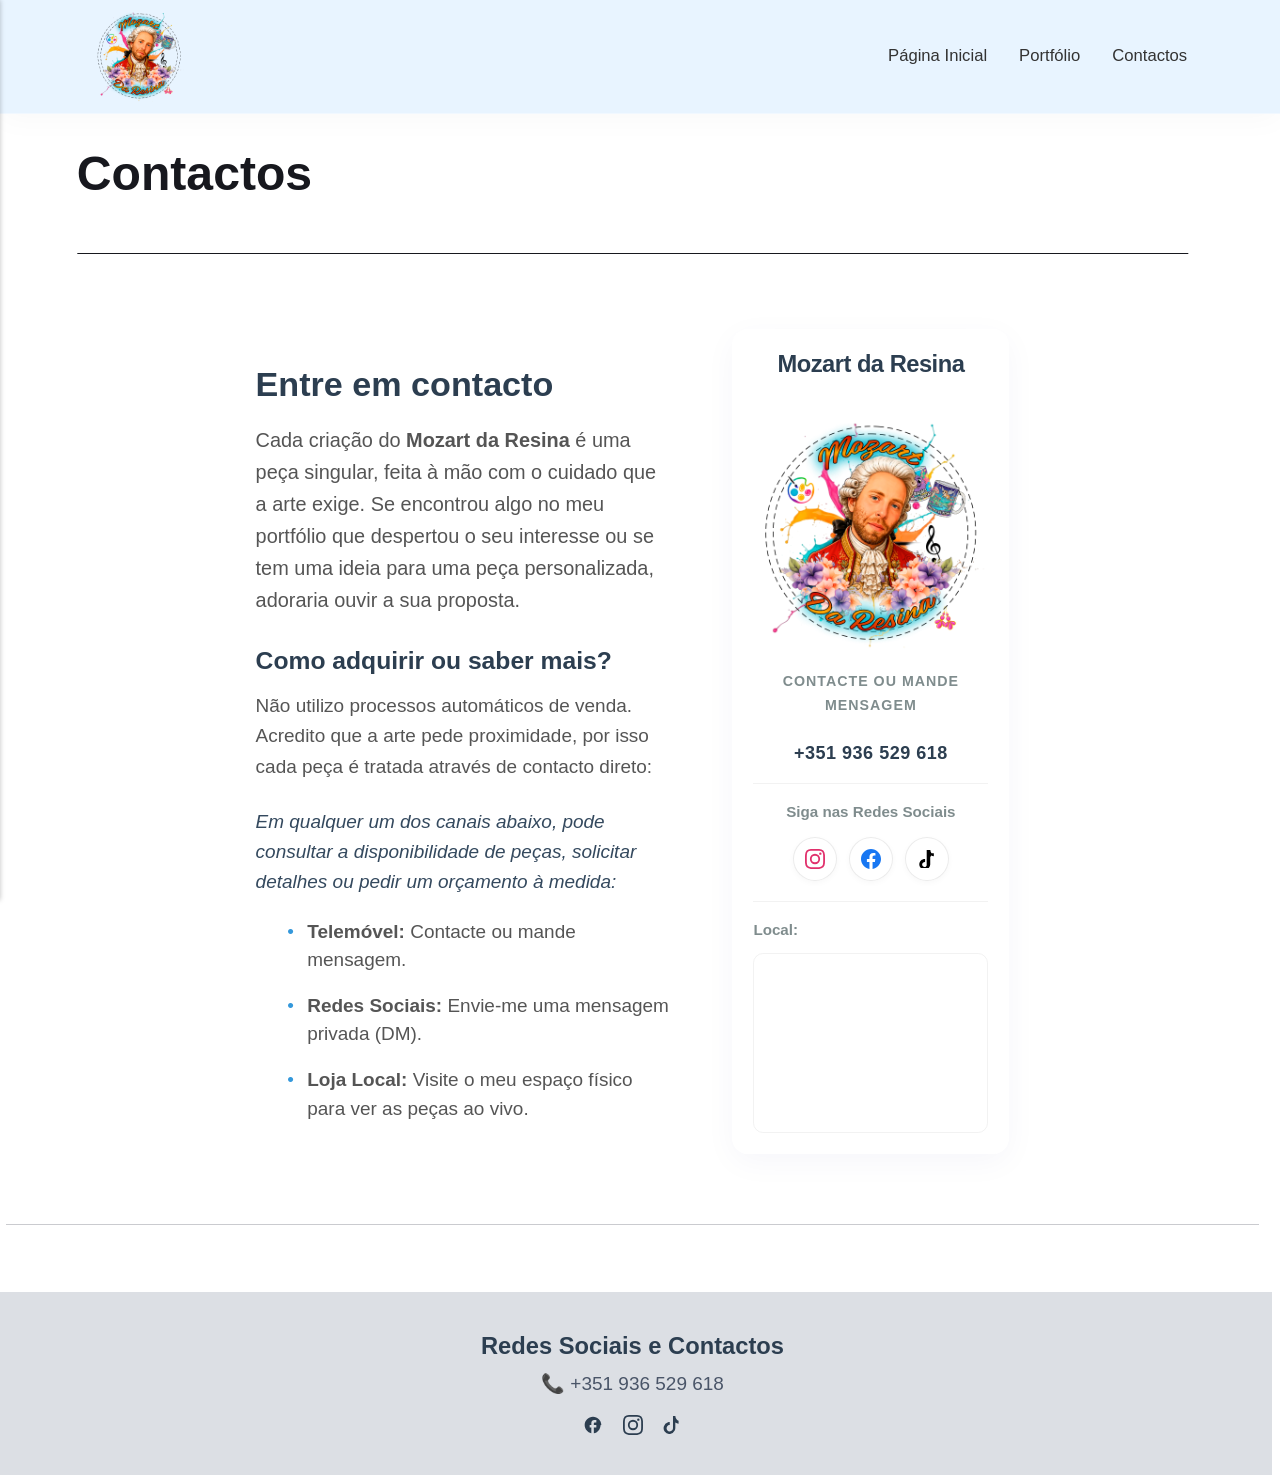
<file: contactos.html>
<!DOCTYPE html><html lang="pt"><head><meta charset="utf-8"><meta http-equiv="X-UA-Compatible" content="IE=edge"><meta name="viewport" content="width=device-width,initial-scale=1"><title>Contactos - MozartDaResina</title><meta name="description" content="Entre em contacto Cada criação do Mozart da Resina é uma peça singular, feita à mão com o cuidado que a arte exige. Se encontrou algo no meu portfólio que despertou o seu interesse ou se tem uma ideia para uma peça personalizada, adoraria ouvir&hellip;"><meta name="generator" content="Publii Open-Source CMS for Static Site"><link rel="canonical" href="https://mozartdaresina.github.io/mozartdaresinawebpage/contactos.html"><link rel="alternate" type="application/atom+xml" href="https://mozartdaresina.github.io/mozartdaresinawebpage/feed.xml" title="MozartDaResina - RSS"><link rel="alternate" type="application/json" href="https://mozartdaresina.github.io/mozartdaresinawebpage/feed.json" title="MozartDaResina - JSON"><meta property="og:title" content="Contactos"><meta property="og:image" content="https://mozartdaresina.github.io/mozartdaresinawebpage/media/website/mrdes-2.png"><meta property="og:image:width" content="1000"><meta property="og:image:height" content="1000"><meta property="og:site_name" content="MozartDaResina"><meta property="og:description" content="Entre em contacto Cada criação do Mozart da Resina é uma peça singular, feita à mão com o cuidado que a arte exige. Se encontrou algo no meu portfólio que despertou o seu interesse ou se tem uma ideia para uma peça personalizada, adoraria ouvir&hellip;"><meta property="og:url" content="https://mozartdaresina.github.io/mozartdaresinawebpage/contactos.html"><meta property="og:type" content="article"><link rel="stylesheet" href="https://mozartdaresina.github.io/mozartdaresinawebpage/assets/css/style.css?v=e93b8ce39ca25e000ce68b5f8e7bbda9"><script type="application/ld+json">{"@context":"http://schema.org","@type":"Article","mainEntityOfPage":{"@type":"WebPage","@id":"https://mozartdaresina.github.io/mozartdaresinawebpage/contactos.html"},"headline":"Contactos","datePublished":"2026-04-12T21:52+01:00","dateModified":"2026-05-18T20:05+01:00","image":{"@type":"ImageObject","url":"https://mozartdaresina.github.io/mozartdaresinawebpage/media/website/mrdes-2.png","height":1000,"width":1000},"description":"Entre em contacto Cada criação do Mozart da Resina é uma peça singular, feita à mão com o cuidado que a arte exige. Se encontrou algo no meu portfólio que despertou o seu interesse ou se tem uma ideia para uma peça personalizada, adoraria ouvir&hellip;","author":{"@type":"Person","name":"admin","url":"https://mozartdaresina.github.io/mozartdaresinawebpage/authors/admin/"},"publisher":{"@type":"Organization","name":"admin","logo":{"@type":"ImageObject","url":"https://mozartdaresina.github.io/mozartdaresinawebpage/media/website/mrdes-2.png","height":1000,"width":1000}}}</script><noscript><style>img[loading] {
                    opacity: 1;
                }</style></noscript></head><body class="page-template"><header class="top js-header"><a class="logo" href="https://mozartdaresina.github.io/mozartdaresinawebpage/"><img src="https://mozartdaresina.github.io/mozartdaresinawebpage/media/website/mrdes-2.png" alt="MozartDaResina" width="1000" height="1000"></a><nav class="navbar js-navbar"><button class="navbar__toggle js-toggle" aria-label="Menu" aria-haspopup="true" aria-expanded="false"><span class="navbar__toggle-box"><span class="navbar__toggle-inner">Menu</span></span></button><ul class="navbar__menu"><li><a href="https://mozartdaresina.github.io/mozartdaresinawebpage/home.html" target="_self">Página Inicial</a></li><li><a href="https://mozartdaresina.github.io/mozartdaresinawebpage/tags/produtos/" target="_self">Portfólio</a></li><li class="active"><a href="https://mozartdaresina.github.io/mozartdaresinawebpage/contactos.html" target="_self">Contactos</a></li></ul></nav></header><main class="page"><article class="content"><div class="hero hero--noimage"><header class="hero__content"><div class="wrapper"><h1>Contactos</h1></div></header></div><div class="entry-wrapper content__entry"><table style="width: 100%; border-collapse: collapse; border: none; margin: 20px auto; max-width: 1100px; table-layout: fixed;"><tbody><tr><td style="vertical-align: top; padding-right: 40px; border: none;"><h2 style="font-size: 1.8rem; color: #2c3e50; margin-bottom: 20px; font-weight: 600;">Entre em contacto</h2><p style="line-height: 1.6; color: #555; margin-bottom: 25px; font-size: 1.05rem;">Cada criação do <strong>Mozart da Resina</strong> é uma peça singular, feita à mão com o cuidado que a arte exige. Se encontrou algo no meu portfólio que despertou o seu interesse ou se tem uma ideia para uma peça personalizada, adoraria ouvir a sua proposta.</p><h3 style="font-size: 1.3rem; color: #2c3e50; margin-top: 30px; margin-bottom: 15px; font-weight: 600;">Como adquirir ou saber mais?</h3><p style="line-height: 1.6; color: #555; margin-bottom: 20px;">Não utilizo processos automáticos de venda. Acredito que a arte pede proximidade, por isso cada peça é tratada através de contacto direto:</p><p style="line-height: 1.6; color: #34495e; margin-bottom: 20px; font-style: italic;">Em qualquer um dos canais abaixo, pode consultar a disponibilidade de peças, solicitar detalhes ou pedir um orçamento à medida:</p><ul style="list-style-type: none; padding-left: 0; margin-top: 15px;"><li style="margin-bottom: 12px; line-height: 1.5; color: #555; padding-left: 20px; position: relative;"><span style="position: absolute; left: 0; color: #3498db;">•</span> <strong>Telemóvel:</strong> Contacte ou mande mensagem.</li><li style="margin-bottom: 12px; line-height: 1.5; color: #555; padding-left: 20px; position: relative;"><span style="position: absolute; left: 0; color: #3498db;">•</span> <strong>Redes Sociais:</strong> Envie-me uma mensagem privada (DM).</li><li style="margin-bottom: 12px; line-height: 1.5; color: #555; padding-left: 20px; position: relative;"><span style="position: absolute; left: 0; color: #3498db;">•</span> <strong>Loja Local:</strong> Visite o meu espaço físico para ver as peças ao vivo.</li></ul></td><td style="width: 320px; vertical-align: top; border: none;"><div style="background: rgba(255, 255, 255, 0.45); backdrop-filter: blur(12px) saturate(180%); -webkit-backdrop-filter: blur(12px) saturate(180%); border-radius: 16px; border: 1px solid rgba(255, 255, 255, 0.6); padding: 20px; box-shadow: 0 8px 32px 0 rgba(31, 38, 135, 0.04); margin-top: 10px; width: 100%; box-sizing: border-box;"><h3 style="font-size: 1.25rem; color: #2c3e50; margin: 0 0 3px 0; font-weight: bold; text-align: center; letter-spacing: -0.5px;">Mozart da Resina<figure class="post__image"><img loading="lazy" src="https://mozartdaresina.github.io/mozartdaresinawebpage/media/posts/7/mrdes.png" alt="" width="300" height="300" sizes="(max-width: 1920px) 100vw, 1920px" srcset="https://mozartdaresina.github.io/mozartdaresinawebpage/media/posts/7/responsive/mrdes-xs.png 640w, https://mozartdaresina.github.io/mozartdaresinawebpage/media/posts/7/responsive/mrdes-sm.png 768w, https://mozartdaresina.github.io/mozartdaresinawebpage/media/posts/7/responsive/mrdes-md.png 1024w, https://mozartdaresina.github.io/mozartdaresinawebpage/media/posts/7/responsive/mrdes-lg.png 1366w, https://mozartdaresina.github.io/mozartdaresinawebpage/media/posts/7/responsive/mrdes-xl.png 1600w, https://mozartdaresina.github.io/mozartdaresinawebpage/media/posts/7/responsive/mrdes-2xl.png 1920w"></figure></h3><p style="font-size: 0.75rem; color: #7f8c8d; text-transform: uppercase; letter-spacing: 1px; margin: 0 0 20px 0; font-weight: 600; text-align: center;">Contacte ou Mande Mensagem</p><div style="margin-bottom: 15px; text-align: center;"><span style="display: block; font-size: 0.95rem; color: #2c3e50; font-weight: bold; letter-spacing: 0.5px;">+351 936 529 618</span></div><div style="margin-bottom: 20px; border-top: 1px solid rgba(0,0,0,0.05); padding-top: 15px; text-align: center;"><span style="display: block; font-size: 0.8rem; color: #7f8c8d; margin-bottom: 12px; font-weight: 600;">Siga nas Redes Sociais</span><div style="display: flex; gap: 12px; justify-content: center; align-items: center;"><a href="https://www.instagram.com/mozartdaresina/" target="_blank" rel="noopener" style="display: inline-flex; align-items: center; justify-content: center; width: 44px; height: 44px; background: rgba(255, 255, 255, 0.7); border: 1px solid rgba(0,0,0,0.08); border-radius: 50%; color: #e1306c; transition: all 0.2s ease; box-shadow: 0 2px 6px rgba(0,0,0,0.03);" title="Instagram Mozart da Resina"><svg style="width: 20px; height: 20px; fill: currentColor;" viewbox="0 0 24 24"><path d="M12 2.163c3.204 0 3.584.012 4.85.07 3.252.148 4.771 1.691 4.919 4.919.058 1.265.069 1.645.069 4.849 0 3.205-.012 3.584-.069 4.849-.149 3.225-1.664 4.771-4.919 4.919-1.266.058-1.644.07-4.85.07-3.204 0-3.584-.012-4.849-.07-3.26-.149-4.771-1.699-4.919-4.92-.058-1.265-.07-1.644-.07-4.849 0-3.204.013-3.583.07-4.849.149-3.227 1.664-4.771 4.919-4.919 1.266-.057 1.645-.069 4.849-.069zM12 0C8.741 0 8.333.014 7.053.072 2.695.272.273 2.69.073 7.051.014 8.333 0 8.741 0 12c0 3.259.014 3.668.072 4.948.2 4.358 2.618 6.78 6.98 6.98 1.281.058 1.689.072 4.948.072 3.259 0 3.668-.014 4.948-.072 4.354-.2 6.782-2.618 6.979-6.98.059-1.28.073-1.689.073-4.948 0-3.259-.014-3.667-.072-4.947-.196-4.354-2.617-6.78-6.979-6.98C15.668.014 15.259 0 12 0zm0 5.838a6.162 6.162 0 100 12.324 6.162 6.162 0 000-12.324zM12 16a4 4 0 110-8 4 4 0 010 8zm6.406-11.845a1.44 1.44 0 100 2.881 1.44 1.44 0 000-2.881z"></path></svg> </a><a href="https://www.facebook.com/profile.php?id=61551249046999" target="_blank" rel="noopener" style="display: inline-flex; align-items: center; justify-content: center; width: 44px; height: 44px; background: rgba(255, 255, 255, 0.7); border: 1px solid rgba(0,0,0,0.08); border-radius: 50%; color: #1877f2; transition: all 0.2s ease; box-shadow: 0 2px 6px rgba(0,0,0,0.03);" title="Facebook Mozart da Resina"><svg style="width: 20px; height: 20px; fill: currentColor;" viewbox="0 0 24 24"><path d="M24 12.073c0-6.627-5.373-12-12-12s-12 5.373-12 12c0 5.99 4.388 10.954 10.125 11.854v-8.385H7.078v-3.47h3.047V9.43c0-3.007 1.792-4.669 4.533-4.669 1.312 0 2.686.235 2.686.235v2.953H15.83c-1.491 0-1.956.925-1.956 1.874v2.25h3.328l-.532 3.47h-2.796v8.385C19.612 23.027 24 18.062 24 12.073z"></path></svg> </a><a href="https://www.tiktok.com/@mozartdaresina20" target="_blank" rel="noopener" style="display: inline-flex; align-items: center; justify-content: center; width: 44px; height: 44px; background: rgba(255, 255, 255, 0.7); border: 1px solid rgba(0,0,0,0.08); border-radius: 50%; color: #000000; transition: all 0.2s ease; box-shadow: 0 2px 6px rgba(0,0,0,0.03);" title="TikTok Mozart da Resina"><svg style="width: 18px; height: 18px; fill: currentColor;" viewbox="0 0 24 24"><path d="M12.525.02c1.31-.02 2.61-.01 3.91-.02.08 1.53.63 3.02 1.59 4.17 1.02.11 2.05.04 3.07.05v3.95c-1.18-.02-2.35-.3-3.43-.8-.3.74-.75 1.42-1.32 1.97-.05 3.35-.02 6.69-.03 10.04-.1 1.42-.58 2.82-1.46 3.93-1.22 1.5-3.1 2.44-5.04 2.61-1.97.16-3.98-.35-5.54-1.58-1.55-1.21-2.49-3.12-2.52-5.11-.05-2 .76-3.98 2.22-5.33 1.46-1.37 3.48-2.12 5.48-1.98v4.03c-1-.09-2.03.22-2.79.89-.78.68-1.19 1.72-1.11 2.75.06 1 .56 1.94 1.37 2.51.81.57 1.86.72 2.79.4 1.01-.34 1.74-1.24 1.86-2.3.04-3.53.02-7.06.03-10.59.02-3.4-.01-6.79.01-10.19z"></path></svg></a></div></div><div style="border-top: 1px solid rgba(0,0,0,0.05); padding-top: 15px;"><span style="display: block; font-size: 0.8rem; color: #7f8c8d; margin-bottom: 10px; font-weight: 600;">Local:</span><div style="border-radius: 10px; overflow: hidden; border: 1px solid rgba(0,0,0,0.05); width: 100%; height: 180px;"><div class="post__iframe"><iframe loading="lazy" style="width: 100%; height: 100%; border: none; display: block;" title="Localização" src="https://maps.google.com/maps?q=41%C2%B007%2740.8%22N%207%C2%B048%2704.9%22W&amp;t=m&amp;z=10&amp;output=embed&amp;iwloc=near" aria-label="Localização"></iframe></div></div></div></div></td></tr></tbody></table><p> </p></div></article></main><footer class="footer"><div class="wrapper"><div class="footer__copyright"><div class="bloco-footer-simples"><div class="conteudo-footer-centro"><h4 style="margin: 0 0 8px 0; font-size: 1.25rem; color: #2c3e50; font-weight: 600;">Redes Sociais e Contactos</h4><p style="margin: 0; color: #4a5568; font-size: 1rem; font-weight: 500;">📞 +351 936 529 618</p><div class="redes-centro-linha"><a href="https://www.facebook.com/profile.php?id=61551249046999" target="_blank" rel="noopener"><svg style="width: 20px; height: 20px; fill: currentColor;" viewbox="0 0 24 24"><path d="M22 12c0-5.52-4.48-10-10-10S2 6.48 2 12c0 4.84 3.44 8.87 8 9.8V15H8v-3h2V9.5C10 7.57 11.57 6 13.5 6H16v3h-2c-.55 0-1 .45-1 1v2h3v3h-3v6.95c4.56-.93 8-4.96 8-9.8z"></path></svg> </a><a href="https://www.instagram.com/mozartdaresina" target="_blank" rel="noopener"><svg style="width: 20px; height: 20px; fill: currentColor;" viewbox="0 0 24 24"><path d="M12 2.163c3.204 0 3.584.012 4.85.07 3.252.148 4.771 1.691 4.919 4.919.058 1.265.069 1.645.069 4.849 0 3.205-.012 3.584-.069 4.849-.149 3.225-1.664 4.771-4.919 4.919-1.266.058-1.644.07-4.85.07-3.204 0-3.584-.012-4.849-.07-3.26-.149-4.771-1.699-4.919-4.92-.058-1.265-.07-1.644-.07-4.849 0-3.204.013-3.583.07-4.849.149-3.227 1.664-4.771 4.919-4.919 1.266-.057 1.645-.069 4.849-.069zM12 0C8.741 0 8.333.014 7.053.072 2.695.272.273 2.69.073 7.051.014 8.333 0 8.741 0 12c0 3.259.014 3.668.072 4.948.2 4.358 2.618 6.78 6.98 6.98 1.281.058 1.689.072 4.948.072 3.259 0 3.668-.014 4.948-.072 4.354-.2 6.782-2.618 6.979-6.98.059-1.28.073-1.689.073-4.948 0-3.259-.014-3.667-.072-4.947-.196-4.354-2.617-6.78-6.979-6.98C15.668.014 15.259 0 12 0zm0 5.838a6.162 6.162 0 100 12.324 6.162 6.162 0 000-12.324zM12 16a4 4 0 110-8 4 4 0 010 8zm6.406-11.845a1.44 1.44 0 100 2.881 1.44 1.44 0 000-2.881z"></path></svg> </a><a href="https://www.tiktok.com/@mozartdaresina20" target="_blank" rel="noopener"><svg style="width: 18px; height: 18px; fill: currentColor;" viewbox="0 0 24 24"><path d="M12.525.02c1.31-.02 2.61-.01 3.91-.02.08 1.53.63 3.02 1.59 4.23.73.9 1.67 1.62 2.74 2.12v3.91a11.12 11.12 0 01-4.33-1.68v7.35c0 1.23-.27 2.45-.8 3.56a7.99 7.99 0 01-6.19 4.49 8.16 8.16 0 01-7.23-3.22 8.5 8.5 0 01-1.11-6.9 8.23 8.23 0 015.65-5.59c.73-.18 1.48-.26 2.23-.23v3.94c-.45-.04-.91.01-1.34.16a4.27 4.27 0 00-2.73 3.1 4.54 4.54 0 00.73 3.64 4.3 4.3 0 005.13 1.23 4.19 4.19 0 002.55-3.88V0h2.5z"></path></svg></a></div></div></div></div><button id="backToTop" class="footer__bttop" aria-label="Back to top" title="Back to top"><svg width="20" height="20"><use xlink:href="https://mozartdaresina.github.io/mozartdaresinawebpage/assets/svg/svg-map.svg#toparrow"/></svg></button></div></footer><script defer="defer" src="https://mozartdaresina.github.io/mozartdaresinawebpage/assets/js/scripts.min.js?v=dafec4f87fead6718cb125f0b0fc8441"></script><script>window.publiiThemeMenuConfig={mobileMenuMode:'sidebar',animationSpeed:300,submenuWidth: 'auto',doubleClickTime:500,mobileMenuExpandableSubmenus:true,relatedContainerForOverlayMenuSelector:'.top'};</script><script>var images = document.querySelectorAll('img[loading]');
        for (var i = 0; i < images.length; i++) {
            if (images[i].complete) {
                images[i].classList.add('is-loaded');
            } else {
                images[i].addEventListener('load', function () {
                    this.classList.add('is-loaded');
                }, false);
            }
        }</script></body></html>
</file>
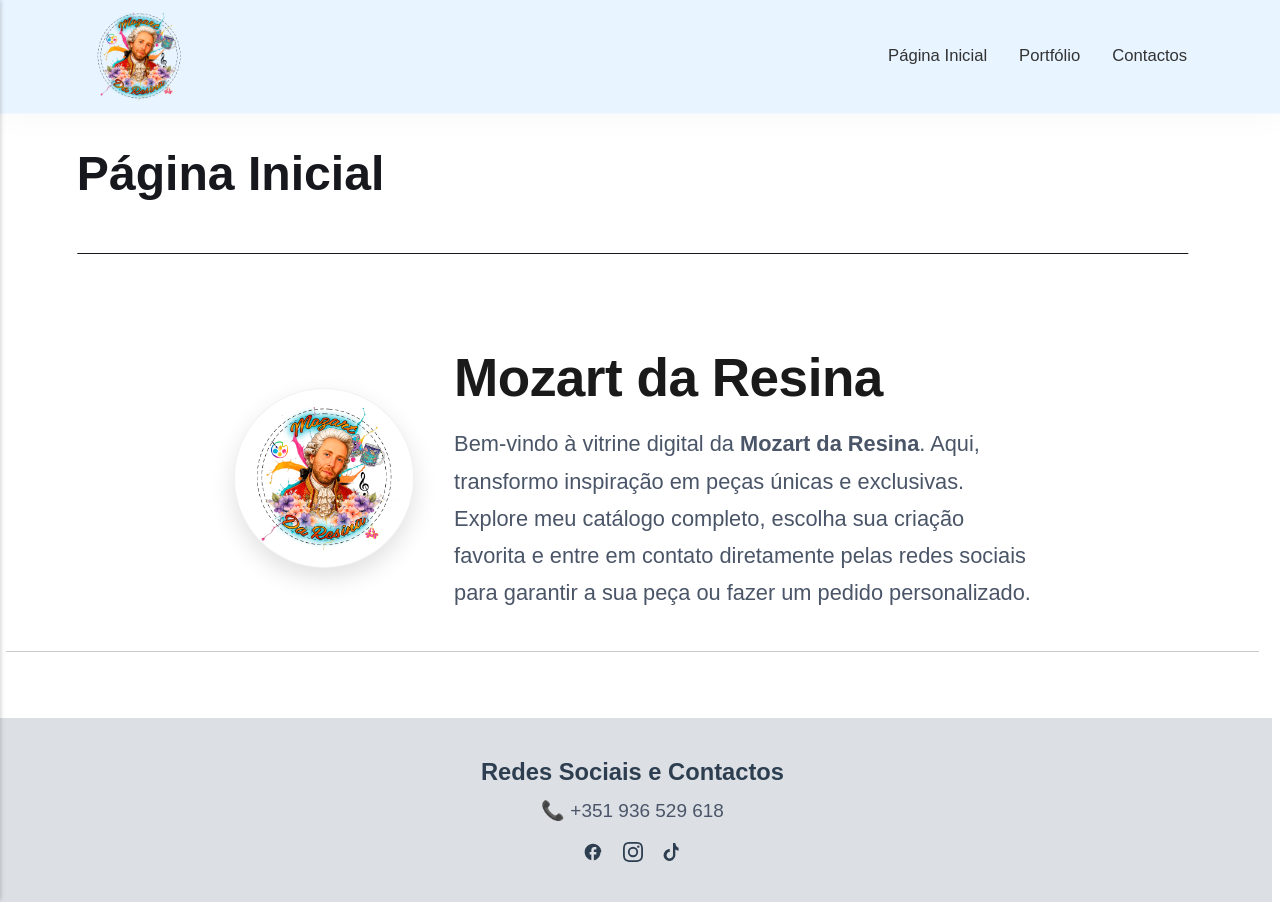
<file: home.html>
<!DOCTYPE html><html lang="pt"><head><meta charset="utf-8"><meta http-equiv="X-UA-Compatible" content="IE=edge"><meta name="viewport" content="width=device-width,initial-scale=1"><title>Página Inicial - MozartDaResina</title><meta name="description" content="Mozart da Resina Bem-vindo à vitrine digital da Mozart da Resina. Aqui, transformo inspiração em peças únicas e exclusivas. Explore meu catálogo completo, escolha sua criação favorita e entre em contato diretamente pelas redes sociais para garantir a sua peça ou fazer um pedido personalizado."><meta name="generator" content="Publii Open-Source CMS for Static Site"><link rel="canonical" href="https://mozartdaresina.github.io/mozartdaresinawebpage/home.html"><link rel="alternate" type="application/atom+xml" href="https://mozartdaresina.github.io/mozartdaresinawebpage/feed.xml" title="MozartDaResina - RSS"><link rel="alternate" type="application/json" href="https://mozartdaresina.github.io/mozartdaresinawebpage/feed.json" title="MozartDaResina - JSON"><meta property="og:title" content="Página Inicial"><meta property="og:image" content="https://mozartdaresina.github.io/mozartdaresinawebpage/media/website/mrdes-2.png"><meta property="og:image:width" content="1000"><meta property="og:image:height" content="1000"><meta property="og:site_name" content="MozartDaResina"><meta property="og:description" content="Mozart da Resina Bem-vindo à vitrine digital da Mozart da Resina. Aqui, transformo inspiração em peças únicas e exclusivas. Explore meu catálogo completo, escolha sua criação favorita e entre em contato diretamente pelas redes sociais para garantir a sua peça ou fazer um pedido personalizado."><meta property="og:url" content="https://mozartdaresina.github.io/mozartdaresinawebpage/home.html"><meta property="og:type" content="article"><link rel="stylesheet" href="https://mozartdaresina.github.io/mozartdaresinawebpage/assets/css/style.css?v=e93b8ce39ca25e000ce68b5f8e7bbda9"><script type="application/ld+json">{"@context":"http://schema.org","@type":"Article","mainEntityOfPage":{"@type":"WebPage","@id":"https://mozartdaresina.github.io/mozartdaresinawebpage/home.html"},"headline":"Página Inicial","datePublished":"2026-03-31T14:37+01:00","dateModified":"2026-05-18T23:44+01:00","image":{"@type":"ImageObject","url":"https://mozartdaresina.github.io/mozartdaresinawebpage/media/website/mrdes-2.png","height":1000,"width":1000},"description":"Mozart da Resina Bem-vindo à vitrine digital da Mozart da Resina. Aqui, transformo inspiração em peças únicas e exclusivas. Explore meu catálogo completo, escolha sua criação favorita e entre em contato diretamente pelas redes sociais para garantir a sua peça ou fazer um pedido personalizado.","author":{"@type":"Person","name":"admin","url":"https://mozartdaresina.github.io/mozartdaresinawebpage/authors/admin/"},"publisher":{"@type":"Organization","name":"admin","logo":{"@type":"ImageObject","url":"https://mozartdaresina.github.io/mozartdaresinawebpage/media/website/mrdes-2.png","height":1000,"width":1000}}}</script><noscript><style>img[loading] {
                    opacity: 1;
                }</style></noscript></head><body class="page-template"><header class="top js-header"><a class="logo" href="https://mozartdaresina.github.io/mozartdaresinawebpage/"><img src="https://mozartdaresina.github.io/mozartdaresinawebpage/media/website/mrdes-2.png" alt="MozartDaResina" width="1000" height="1000"></a><nav class="navbar js-navbar"><button class="navbar__toggle js-toggle" aria-label="Menu" aria-haspopup="true" aria-expanded="false"><span class="navbar__toggle-box"><span class="navbar__toggle-inner">Menu</span></span></button><ul class="navbar__menu"><li class="active"><a href="https://mozartdaresina.github.io/mozartdaresinawebpage/home.html" target="_self">Página Inicial</a></li><li><a href="https://mozartdaresina.github.io/mozartdaresinawebpage/tags/produtos/" target="_self">Portfólio</a></li><li><a href="https://mozartdaresina.github.io/mozartdaresinawebpage/contactos.html" target="_self">Contactos</a></li></ul></nav></header><main class="page"><article class="content"><div class="hero hero--noimage"><header class="hero__content"><div class="wrapper"><h1>Página Inicial</h1></div></header></div><div class="entry-wrapper content__entry"><div style="display: flex; align-items: center; gap: 40px; flex-wrap: wrap; justify-content: center; padding: 40px 0; max-width: 1050px; margin: 0 auto; font-family: inherit;"><div style="flex: 0 0 auto; width: 180px; height: 180px; border-radius: 50%; box-shadow: 0 10px 25px rgba(0, 0, 0, 0.12); overflow: hidden; background: #ffffff; display: flex; justify-content: center; align-items: center; border: 1px solid rgba(0,0,0,0.05);"><figure class="post__image post__image--center"><img loading="lazy" style="width: 150px; height: 150px; object-fit: cover; display: block;" src="media/files/mrdes.png" alt="" data-is-external-image="true"></figure></div><div style="flex: 1; min-width: 290px; color: #2c3e50; text-align: left;"><h1 style="font-size: 2.8rem; font-weight: 800; margin: 0 0 16px 0; color: #1a1a1a; letter-spacing: -0.5px;">Mozart da Resina</h1><p style="font-size: 1.15rem; line-height: 1.7; margin: 0; color: #4a5568; font-weight: 400;">Bem-vindo à vitrine digital da <strong>Mozart da Resina</strong>. Aqui, transformo inspiração em peças únicas e exclusivas. Explore meu catálogo completo, escolha sua criação favorita e entre em contato diretamente pelas redes sociais para garantir a sua peça ou fazer um pedido personalizado.</p></div></div></div></article></main><footer class="footer"><div class="wrapper"><div class="footer__copyright"><div class="bloco-footer-simples"><div class="conteudo-footer-centro"><h4 style="margin: 0 0 8px 0; font-size: 1.25rem; color: #2c3e50; font-weight: 600;">Redes Sociais e Contactos</h4><p style="margin: 0; color: #4a5568; font-size: 1rem; font-weight: 500;">📞 +351 936 529 618</p><div class="redes-centro-linha"><a href="https://www.facebook.com/profile.php?id=61551249046999" target="_blank" rel="noopener"><svg style="width: 20px; height: 20px; fill: currentColor;" viewbox="0 0 24 24"><path d="M22 12c0-5.52-4.48-10-10-10S2 6.48 2 12c0 4.84 3.44 8.87 8 9.8V15H8v-3h2V9.5C10 7.57 11.57 6 13.5 6H16v3h-2c-.55 0-1 .45-1 1v2h3v3h-3v6.95c4.56-.93 8-4.96 8-9.8z"></path></svg> </a><a href="https://www.instagram.com/mozartdaresina" target="_blank" rel="noopener"><svg style="width: 20px; height: 20px; fill: currentColor;" viewbox="0 0 24 24"><path d="M12 2.163c3.204 0 3.584.012 4.85.07 3.252.148 4.771 1.691 4.919 4.919.058 1.265.069 1.645.069 4.849 0 3.205-.012 3.584-.069 4.849-.149 3.225-1.664 4.771-4.919 4.919-1.266.058-1.644.07-4.85.07-3.204 0-3.584-.012-4.849-.07-3.26-.149-4.771-1.699-4.919-4.92-.058-1.265-.07-1.644-.07-4.849 0-3.204.013-3.583.07-4.849.149-3.227 1.664-4.771 4.919-4.919 1.266-.057 1.645-.069 4.849-.069zM12 0C8.741 0 8.333.014 7.053.072 2.695.272.273 2.69.073 7.051.014 8.333 0 8.741 0 12c0 3.259.014 3.668.072 4.948.2 4.358 2.618 6.78 6.98 6.98 1.281.058 1.689.072 4.948.072 3.259 0 3.668-.014 4.948-.072 4.354-.2 6.782-2.618 6.979-6.98.059-1.28.073-1.689.073-4.948 0-3.259-.014-3.667-.072-4.947-.196-4.354-2.617-6.78-6.979-6.98C15.668.014 15.259 0 12 0zm0 5.838a6.162 6.162 0 100 12.324 6.162 6.162 0 000-12.324zM12 16a4 4 0 110-8 4 4 0 010 8zm6.406-11.845a1.44 1.44 0 100 2.881 1.44 1.44 0 000-2.881z"></path></svg> </a><a href="https://www.tiktok.com/@mozartdaresina20" target="_blank" rel="noopener"><svg style="width: 18px; height: 18px; fill: currentColor;" viewbox="0 0 24 24"><path d="M12.525.02c1.31-.02 2.61-.01 3.91-.02.08 1.53.63 3.02 1.59 4.23.73.9 1.67 1.62 2.74 2.12v3.91a11.12 11.12 0 01-4.33-1.68v7.35c0 1.23-.27 2.45-.8 3.56a7.99 7.99 0 01-6.19 4.49 8.16 8.16 0 01-7.23-3.22 8.5 8.5 0 01-1.11-6.9 8.23 8.23 0 015.65-5.59c.73-.18 1.48-.26 2.23-.23v3.94c-.45-.04-.91.01-1.34.16a4.27 4.27 0 00-2.73 3.1 4.54 4.54 0 00.73 3.64 4.3 4.3 0 005.13 1.23 4.19 4.19 0 002.55-3.88V0h2.5z"></path></svg></a></div></div></div></div><button id="backToTop" class="footer__bttop" aria-label="Back to top" title="Back to top"><svg width="20" height="20"><use xlink:href="https://mozartdaresina.github.io/mozartdaresinawebpage/assets/svg/svg-map.svg#toparrow"/></svg></button></div></footer><script defer="defer" src="https://mozartdaresina.github.io/mozartdaresinawebpage/assets/js/scripts.min.js?v=dafec4f87fead6718cb125f0b0fc8441"></script><script>window.publiiThemeMenuConfig={mobileMenuMode:'sidebar',animationSpeed:300,submenuWidth: 'auto',doubleClickTime:500,mobileMenuExpandableSubmenus:true,relatedContainerForOverlayMenuSelector:'.top'};</script><script>var images = document.querySelectorAll('img[loading]');
        for (var i = 0; i < images.length; i++) {
            if (images[i].complete) {
                images[i].classList.add('is-loaded');
            } else {
                images[i].addEventListener('load', function () {
                    this.classList.add('is-loaded');
                }, false);
            }
        }</script></body></html>
</file>
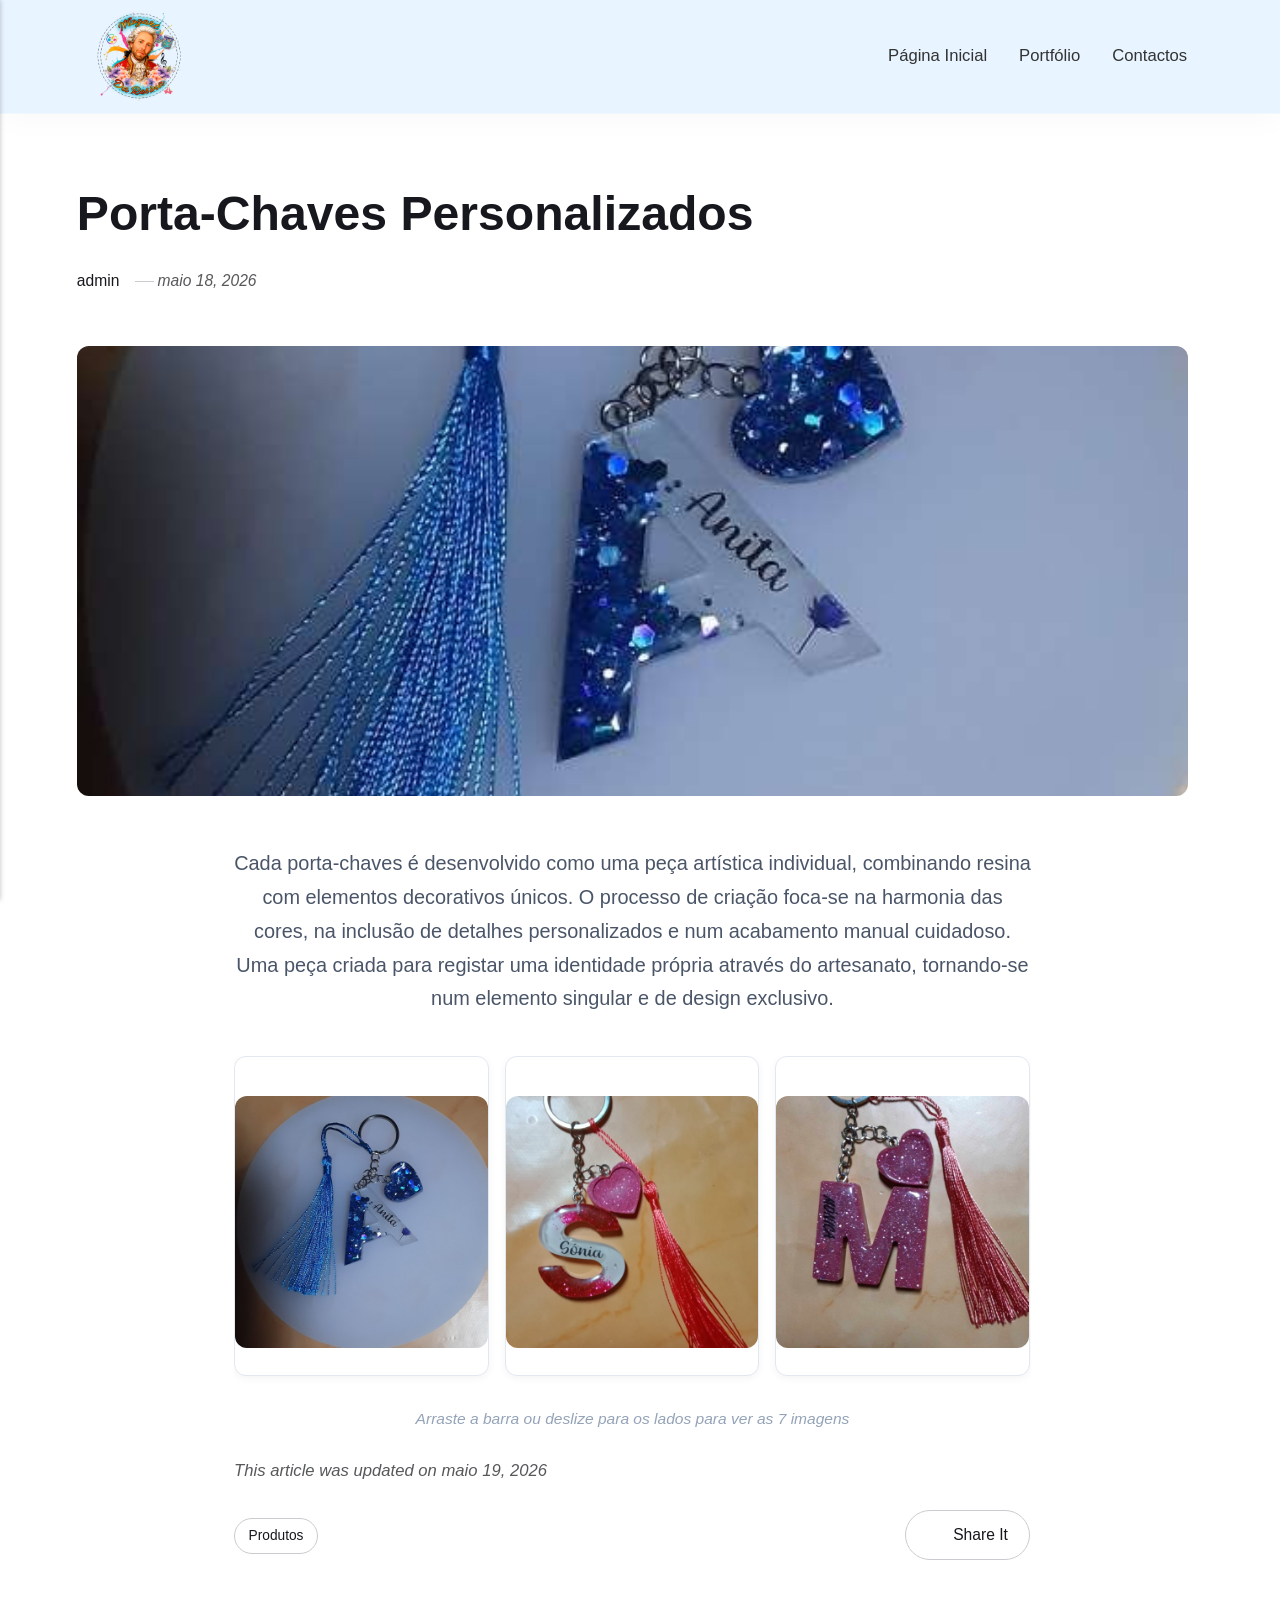
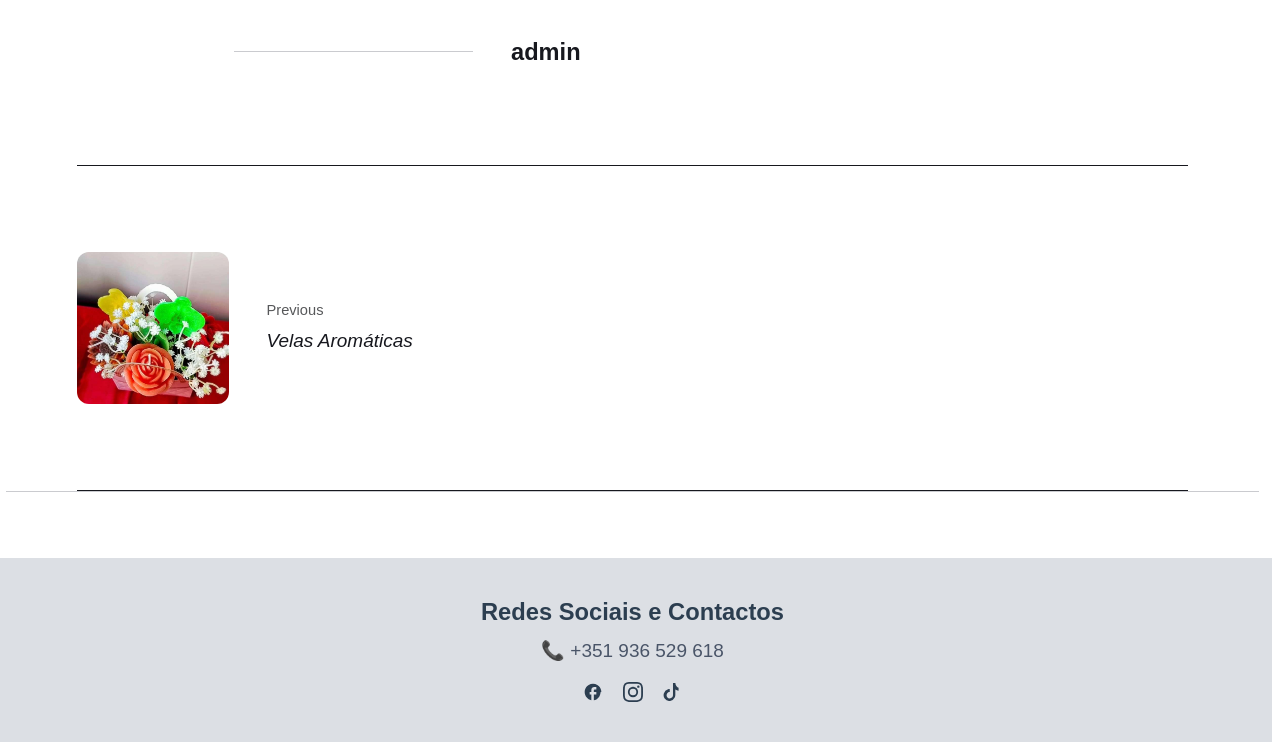
<file: porta-chaves-personalizado.html>
<!DOCTYPE html><html lang="pt"><head><meta charset="utf-8"><meta http-equiv="X-UA-Compatible" content="IE=edge"><meta name="viewport" content="width=device-width,initial-scale=1"><title>Porta-Chaves Personalizados - MozartDaResina</title><meta name="description" content="Cada porta-chaves é desenvolvido como uma peça artística individual, combinando resina com elementos decorativos únicos. O processo de criação foca-se na harmonia das cores, na inclusão de detalhes personalizados e num acabamento manual cuidadoso. Uma peça criada para registar uma identidade própria através do artesanato,&hellip;"><meta name="generator" content="Publii Open-Source CMS for Static Site"><link rel="canonical" href="https://mozartdaresina.github.io/mozartdaresinawebpage/porta-chaves-personalizado.html"><link rel="alternate" type="application/atom+xml" href="https://mozartdaresina.github.io/mozartdaresinawebpage/feed.xml" title="MozartDaResina - RSS"><link rel="alternate" type="application/json" href="https://mozartdaresina.github.io/mozartdaresinawebpage/feed.json" title="MozartDaResina - JSON"><meta property="og:title" content="Porta-Chaves Personalizados"><meta property="og:image" content="https://mozartdaresina.github.io/mozartdaresinawebpage/media/posts/18/469814975_122192056688041634_2477965389288276808_n.jpg"><meta property="og:image:width" content="600"><meta property="og:image:height" content="600"><meta property="og:site_name" content="MozartDaResina"><meta property="og:description" content="Cada porta-chaves é desenvolvido como uma peça artística individual, combinando resina com elementos decorativos únicos. O processo de criação foca-se na harmonia das cores, na inclusão de detalhes personalizados e num acabamento manual cuidadoso. Uma peça criada para registar uma identidade própria através do artesanato,&hellip;"><meta property="og:url" content="https://mozartdaresina.github.io/mozartdaresinawebpage/porta-chaves-personalizado.html"><meta property="og:type" content="article"><link rel="stylesheet" href="https://mozartdaresina.github.io/mozartdaresinawebpage/assets/css/style.css?v=e93b8ce39ca25e000ce68b5f8e7bbda9"><script type="application/ld+json">{"@context":"http://schema.org","@type":"Article","mainEntityOfPage":{"@type":"WebPage","@id":"https://mozartdaresina.github.io/mozartdaresinawebpage/porta-chaves-personalizado.html"},"headline":"Porta-Chaves Personalizados","datePublished":"2026-05-18T19:52+01:00","dateModified":"2026-05-19T00:03+01:00","image":{"@type":"ImageObject","url":"https://mozartdaresina.github.io/mozartdaresinawebpage/media/posts/18/469814975_122192056688041634_2477965389288276808_n.jpg","height":600,"width":600},"description":"Cada porta-chaves é desenvolvido como uma peça artística individual, combinando resina com elementos decorativos únicos. O processo de criação foca-se na harmonia das cores, na inclusão de detalhes personalizados e num acabamento manual cuidadoso. Uma peça criada para registar uma identidade própria através do artesanato,&hellip;","author":{"@type":"Person","name":"admin","url":"https://mozartdaresina.github.io/mozartdaresinawebpage/authors/admin/"},"publisher":{"@type":"Organization","name":"admin","logo":{"@type":"ImageObject","url":"https://mozartdaresina.github.io/mozartdaresinawebpage/media/website/mrdes-2.png","height":1000,"width":1000}}}</script><noscript><style>img[loading] {
                    opacity: 1;
                }</style></noscript></head><body class="post-template"><header class="top js-header"><a class="logo" href="https://mozartdaresina.github.io/mozartdaresinawebpage/"><img src="https://mozartdaresina.github.io/mozartdaresinawebpage/media/website/mrdes-2.png" alt="MozartDaResina" width="1000" height="1000"></a><nav class="navbar js-navbar"><button class="navbar__toggle js-toggle" aria-label="Menu" aria-haspopup="true" aria-expanded="false"><span class="navbar__toggle-box"><span class="navbar__toggle-inner">Menu</span></span></button><ul class="navbar__menu"><li><a href="https://mozartdaresina.github.io/mozartdaresinawebpage/home.html" target="_self">Página Inicial</a></li><li><a href="https://mozartdaresina.github.io/mozartdaresinawebpage/tags/produtos/" target="_self">Portfólio</a></li><li><a href="https://mozartdaresina.github.io/mozartdaresinawebpage/contactos.html" target="_self">Contactos</a></li></ul></nav></header><main class="post"><article class="content"><div class="hero"><header class="hero__content"><div class="wrapper"><h1>Porta-Chaves Personalizados</h1><div class="feed__meta content__meta"><a href="https://mozartdaresina.github.io/mozartdaresinawebpage/authors/admin/" class="feed__author">admin</a> <time datetime="2026-05-18T19:52" class="feed__date">maio 18, 2026</time></div></div></header><figure class="hero__image"><div class="hero__image-wrapper"><img src="https://mozartdaresina.github.io/mozartdaresinawebpage/media/posts/18/469814975_122192056688041634_2477965389288276808_n.jpg" srcset="https://mozartdaresina.github.io/mozartdaresinawebpage/media/posts/18/responsive/469814975_122192056688041634_2477965389288276808_n-xs.jpg 640w, https://mozartdaresina.github.io/mozartdaresinawebpage/media/posts/18/responsive/469814975_122192056688041634_2477965389288276808_n-sm.jpg 768w, https://mozartdaresina.github.io/mozartdaresinawebpage/media/posts/18/responsive/469814975_122192056688041634_2477965389288276808_n-md.jpg 1024w, https://mozartdaresina.github.io/mozartdaresinawebpage/media/posts/18/responsive/469814975_122192056688041634_2477965389288276808_n-lg.jpg 1366w, https://mozartdaresina.github.io/mozartdaresinawebpage/media/posts/18/responsive/469814975_122192056688041634_2477965389288276808_n-xl.jpg 1600w, https://mozartdaresina.github.io/mozartdaresinawebpage/media/posts/18/responsive/469814975_122192056688041634_2477965389288276808_n-2xl.jpg 1920w" sizes="88vw" loading="eager" height="600" width="600" alt=""></div></figure></div><div class="entry-wrapper content__entry"><p class="align-center" style="line-height: 1.7; color: #4a5568; font-size: 1.05rem; max-width: 800px; margin: 0 auto 30px auto; text-align: center;">Cada porta-chaves é desenvolvido como uma peça artística individual, combinando resina com elementos decorativos únicos. O processo de criação foca-se na harmonia das cores, na inclusão de detalhes personalizados e num acabamento manual cuidadoso. Uma peça criada para registar uma identidade própria através do artesanato, tornando-se num elemento singular e de design exclusivo.</p><div style="max-width: 1050px; margin: 0 auto; padding: 10px 0;"><div class="carrossel-direto" style="display: flex; gap: 16px; overflow-x: auto; padding-bottom: 15px; -webkit-overflow-scrolling: touch;"><div style="flex: 0 0 calc(33.333% - 11px); min-width: 250px; height: 320px; background: #ffffff; border-radius: 12px; border: 1px solid #e2e8f0; overflow: hidden; box-shadow: 0 2px 8px rgba(0,0,0,0.05);"><figure class="post__image"><img loading="lazy" style="width: 100%; height: 100%; object-fit: contain; display: block;" src="media\files\Produtos\PortaChaves01.jpg" alt="Foto 1" data-is-external-image="true"></figure></div><div style="flex: 0 0 calc(33.333% - 11px); min-width: 250px; height: 320px; background: #ffffff; border-radius: 12px; border: 1px solid #e2e8f0; overflow: hidden; box-shadow: 0 2px 8px rgba(0,0,0,0.05);"><figure class="post__image"><img loading="lazy" style="width: 100%; height: 100%; object-fit: contain; display: block;" src="media\files\Produtos\PortaChaves02.jpg" alt="Foto 2" data-is-external-image="true"></figure></div><div style="flex: 0 0 calc(33.333% - 11px); min-width: 250px; height: 320px; background: #ffffff; border-radius: 12px; border: 1px solid #e2e8f0; overflow: hidden; box-shadow: 0 2px 8px rgba(0,0,0,0.05);"><figure class="post__image"><img loading="lazy" style="width: 100%; height: 100%; object-fit: contain; display: block;" src="media\files\Produtos\PortaChaves03.jpg" alt="Foto 3" data-is-external-image="true"></figure></div><div style="flex: 0 0 calc(33.333% - 11px); min-width: 250px; height: 320px; background: #ffffff; border-radius: 12px; border: 1px solid #e2e8f0; overflow: hidden; box-shadow: 0 2px 8px rgba(0,0,0,0.05);"><figure class="post__image"><img loading="lazy" style="width: 100%; height: 100%; object-fit: contain; display: block;" src="media\files\Produtos\PortaChaves04.jpg" alt="Foto 4" data-is-external-image="true"></figure></div><div style="flex: 0 0 calc(33.333% - 11px); min-width: 250px; height: 320px; background: #ffffff; border-radius: 12px; border: 1px solid #e2e8f0; overflow: hidden; box-shadow: 0 2px 8px rgba(0,0,0,0.05);"><figure class="post__image"><img loading="lazy" style="width: 100%; height: 100%; object-fit: contain; display: block;" src="media\files\Produtos\PortaChaves05.jpg" alt="Foto 5" data-is-external-image="true"></figure></div><div style="flex: 0 0 calc(33.333% - 11px); min-width: 250px; height: 320px; background: #ffffff; border-radius: 12px; border: 1px solid #e2e8f0; overflow: hidden; box-shadow: 0 2px 8px rgba(0,0,0,0.05);"><figure class="post__image"><img loading="lazy" style="width: 100%; height: 100%; object-fit: contain; display: block;" src="media\files\Produtos\PortaChaves06.jpg" alt="Foto 6" data-is-external-image="true"></figure></div><div style="flex: 0 0 calc(33.333% - 11px); min-width: 250px; height: 320px; background: #ffffff; border-radius: 12px; border: 1px solid #e2e8f0; overflow: hidden; box-shadow: 0 2px 8px rgba(0,0,0,0.05);"><figure class="post__image"><img loading="lazy" style="width: 100%; height: 100%; object-fit: contain; display: block;" src="media\files\Produtos\PortaChaves07.jpg" alt="Foto 7" data-is-external-image="true"></figure></div></div></div><p style="text-align: center; font-size: 0.82rem; color: #94a3b8; margin-top: 5px; font-style: italic;">Arraste a barra ou deslize para os lados para ver as 7 imagens</p></div><footer class="content__footer"><div class="entry-wrapper"><p class="content__updated">This article was updated on maio 19, 2026</p><div class="content__actions"><ul class="content__tag"><li><a href="https://mozartdaresina.github.io/mozartdaresinawebpage/tags/produtos/">Produtos</a></li></ul><div class="content__share"><button class="btn--icon content__share-button js-content__share-button"><svg width="20" height="20" aria-hidden="true"><use xlink:href="https://mozartdaresina.github.io/mozartdaresinawebpage/assets/svg/svg-map.svg#share"></use></svg> <span>Share It</span></button><div class="content__share-popup js-content__share-popup"><a href="https://www.facebook.com/sharer/sharer.php?u=https%3A%2F%2Fmozartdaresina.github.io%2Fmozartdaresinawebpage%2Fporta-chaves-personalizado.html" class="js-share facebook" rel="nofollow noopener noreferrer"><svg class="icon" aria-hidden="true" focusable="false"><use xlink:href="https://mozartdaresina.github.io/mozartdaresinawebpage/assets/svg/svg-map.svg#facebook"/></svg> <span>Facebook</span> </a><a href="https://pinterest.com/pin/create/button/?url=https%3A%2F%2Fmozartdaresina.github.io%2Fmozartdaresinawebpage%2Fporta-chaves-personalizado.html&amp;media=https%3A%2F%2Fmozartdaresina.github.io%2Fmozartdaresinawebpage%2Fmedia%2Fposts%2F18%2F469814975_122192056688041634_2477965389288276808_n.jpg&amp;description=Porta-Chaves%20Personalizados" class="js-share pinterest" rel="nofollow noopener noreferrer"><svg class="icon" aria-hidden="true" focusable="false"><use xlink:href="https://mozartdaresina.github.io/mozartdaresinawebpage/assets/svg/svg-map.svg#pinterest"/></svg> <span>Pinterest</span> </a><a href="https://www.linkedin.com/sharing/share-offsite/?url=https%3A%2F%2Fmozartdaresina.github.io%2Fmozartdaresinawebpage%2Fporta-chaves-personalizado.html" class="js-share linkedin" rel="nofollow noopener noreferrer"><svg class="icon" aria-hidden="true" focusable="false"><use xlink:href="https://mozartdaresina.github.io/mozartdaresinawebpage/assets/svg/svg-map.svg#linkedin"/></svg> <span>LinkedIn</span> </a><a href="https://api.whatsapp.com/send?text=Porta-Chaves%20Personalizados https%3A%2F%2Fmozartdaresina.github.io%2Fmozartdaresinawebpage%2Fporta-chaves-personalizado.html" class="js-share whatsapp" rel="nofollow noopener noreferrer"><svg class="icon" aria-hidden="true" focusable="false"><use xlink:href="https://mozartdaresina.github.io/mozartdaresinawebpage/assets/svg/svg-map.svg#whatsapp"/></svg> <span>WhatsApp</span></a></div></div></div><div class="content__bio bio"><div><h3 class="h4 bio__name"><a href="https://mozartdaresina.github.io/mozartdaresinawebpage/authors/admin/" rel="author">admin</a></h3></div></div></div><nav class="content__nav"><div class="wrapper"><div class="content__nav-inner"><div class="content__nav-prev"><a href="https://mozartdaresina.github.io/mozartdaresinawebpage/velas-perfumadas.html" class="content__nav-link" rel="prev"><figure class="content__nav-image"><img src="https://mozartdaresina.github.io/mozartdaresinawebpage/media/posts/17/responsive/VelaAromatica02-xs.jpg" class="lazyload" loading="lazy" alt="" height="600" width="600"></figure><div><span>Previous</span> Velas Aromáticas</div></a></div></div></div></nav></footer></article></main><footer class="footer"><div class="wrapper"><div class="footer__copyright"><div class="bloco-footer-simples"><div class="conteudo-footer-centro"><h4 style="margin: 0 0 8px 0; font-size: 1.25rem; color: #2c3e50; font-weight: 600;">Redes Sociais e Contactos</h4><p style="margin: 0; color: #4a5568; font-size: 1rem; font-weight: 500;">📞 +351 936 529 618</p><div class="redes-centro-linha"><a href="https://www.facebook.com/profile.php?id=61551249046999" target="_blank" rel="noopener"><svg style="width: 20px; height: 20px; fill: currentColor;" viewbox="0 0 24 24"><path d="M22 12c0-5.52-4.48-10-10-10S2 6.48 2 12c0 4.84 3.44 8.87 8 9.8V15H8v-3h2V9.5C10 7.57 11.57 6 13.5 6H16v3h-2c-.55 0-1 .45-1 1v2h3v3h-3v6.95c4.56-.93 8-4.96 8-9.8z"></path></svg> </a><a href="https://www.instagram.com/mozartdaresina" target="_blank" rel="noopener"><svg style="width: 20px; height: 20px; fill: currentColor;" viewbox="0 0 24 24"><path d="M12 2.163c3.204 0 3.584.012 4.85.07 3.252.148 4.771 1.691 4.919 4.919.058 1.265.069 1.645.069 4.849 0 3.205-.012 3.584-.069 4.849-.149 3.225-1.664 4.771-4.919 4.919-1.266.058-1.644.07-4.85.07-3.204 0-3.584-.012-4.849-.07-3.26-.149-4.771-1.699-4.919-4.92-.058-1.265-.07-1.644-.07-4.849 0-3.204.013-3.583.07-4.849.149-3.227 1.664-4.771 4.919-4.919 1.266-.057 1.645-.069 4.849-.069zM12 0C8.741 0 8.333.014 7.053.072 2.695.272.273 2.69.073 7.051.014 8.333 0 8.741 0 12c0 3.259.014 3.668.072 4.948.2 4.358 2.618 6.78 6.98 6.98 1.281.058 1.689.072 4.948.072 3.259 0 3.668-.014 4.948-.072 4.354-.2 6.782-2.618 6.979-6.98.059-1.28.073-1.689.073-4.948 0-3.259-.014-3.667-.072-4.947-.196-4.354-2.617-6.78-6.979-6.98C15.668.014 15.259 0 12 0zm0 5.838a6.162 6.162 0 100 12.324 6.162 6.162 0 000-12.324zM12 16a4 4 0 110-8 4 4 0 010 8zm6.406-11.845a1.44 1.44 0 100 2.881 1.44 1.44 0 000-2.881z"></path></svg> </a><a href="https://www.tiktok.com/@mozartdaresina20" target="_blank" rel="noopener"><svg style="width: 18px; height: 18px; fill: currentColor;" viewbox="0 0 24 24"><path d="M12.525.02c1.31-.02 2.61-.01 3.91-.02.08 1.53.63 3.02 1.59 4.23.73.9 1.67 1.62 2.74 2.12v3.91a11.12 11.12 0 01-4.33-1.68v7.35c0 1.23-.27 2.45-.8 3.56a7.99 7.99 0 01-6.19 4.49 8.16 8.16 0 01-7.23-3.22 8.5 8.5 0 01-1.11-6.9 8.23 8.23 0 015.65-5.59c.73-.18 1.48-.26 2.23-.23v3.94c-.45-.04-.91.01-1.34.16a4.27 4.27 0 00-2.73 3.1 4.54 4.54 0 00.73 3.64 4.3 4.3 0 005.13 1.23 4.19 4.19 0 002.55-3.88V0h2.5z"></path></svg></a></div></div></div></div><button id="backToTop" class="footer__bttop" aria-label="Back to top" title="Back to top"><svg width="20" height="20"><use xlink:href="https://mozartdaresina.github.io/mozartdaresinawebpage/assets/svg/svg-map.svg#toparrow"/></svg></button></div></footer><script defer="defer" src="https://mozartdaresina.github.io/mozartdaresinawebpage/assets/js/scripts.min.js?v=dafec4f87fead6718cb125f0b0fc8441"></script><script>window.publiiThemeMenuConfig={mobileMenuMode:'sidebar',animationSpeed:300,submenuWidth: 'auto',doubleClickTime:500,mobileMenuExpandableSubmenus:true,relatedContainerForOverlayMenuSelector:'.top'};</script><script>var images = document.querySelectorAll('img[loading]');
        for (var i = 0; i < images.length; i++) {
            if (images[i].complete) {
                images[i].classList.add('is-loaded');
            } else {
                images[i].addEventListener('load', function () {
                    this.classList.add('is-loaded');
                }, false);
            }
        }</script></body></html>
</file>
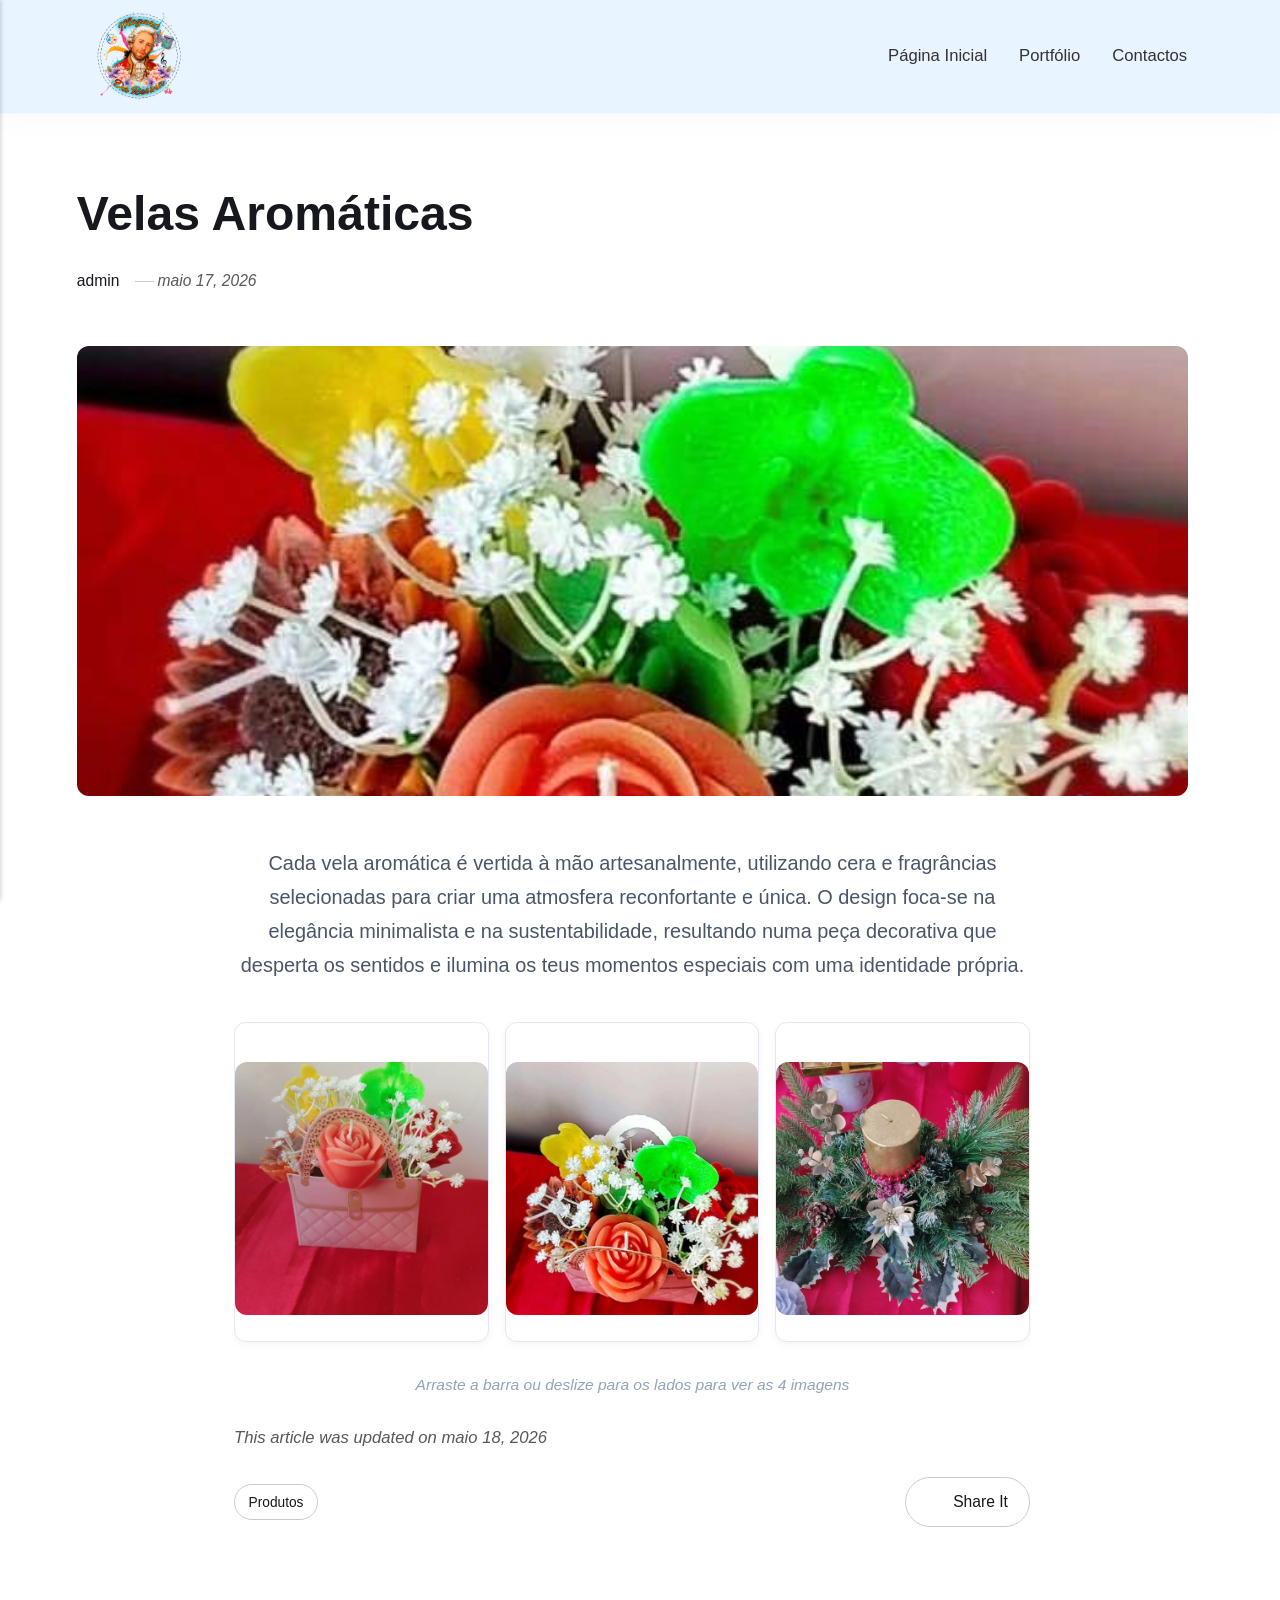
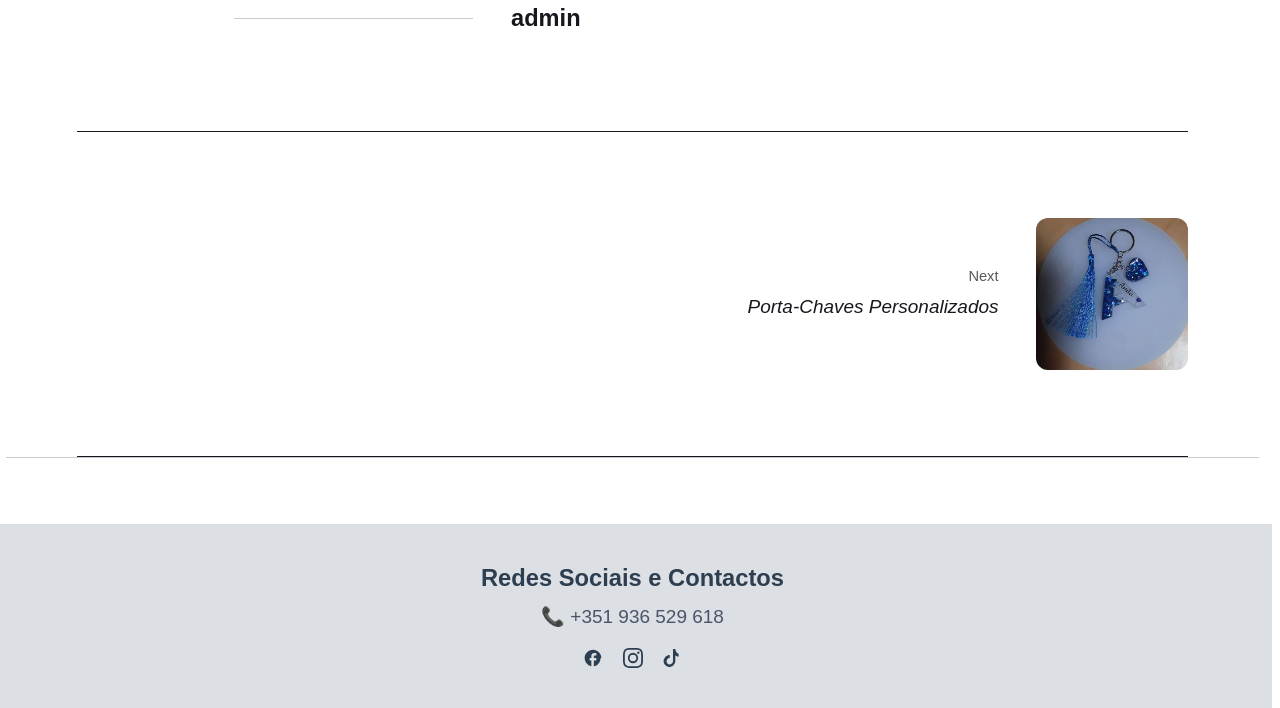
<file: velas-perfumadas.html>
<!DOCTYPE html><html lang="pt"><head><meta charset="utf-8"><meta http-equiv="X-UA-Compatible" content="IE=edge"><meta name="viewport" content="width=device-width,initial-scale=1"><title>Velas Aromáticas - MozartDaResina</title><meta name="description" content="Cada vela aromática é vertida à mão artesanalmente, utilizando cera e fragrâncias selecionadas para criar uma atmosfera reconfortante e única. O design foca-se na elegância minimalista e na sustentabilidade, resultando numa peça decorativa que desperta os sentidos e ilumina os teus momentos especiais com uma&hellip;"><meta name="generator" content="Publii Open-Source CMS for Static Site"><link rel="canonical" href="https://mozartdaresina.github.io/mozartdaresinawebpage/velas-perfumadas.html"><link rel="alternate" type="application/atom+xml" href="https://mozartdaresina.github.io/mozartdaresinawebpage/feed.xml" title="MozartDaResina - RSS"><link rel="alternate" type="application/json" href="https://mozartdaresina.github.io/mozartdaresinawebpage/feed.json" title="MozartDaResina - JSON"><meta property="og:title" content="Velas Aromáticas"><meta property="og:image" content="https://mozartdaresina.github.io/mozartdaresinawebpage/media/posts/17/VelaAromatica02.jpg"><meta property="og:image:width" content="600"><meta property="og:image:height" content="600"><meta property="og:site_name" content="MozartDaResina"><meta property="og:description" content="Cada vela aromática é vertida à mão artesanalmente, utilizando cera e fragrâncias selecionadas para criar uma atmosfera reconfortante e única. O design foca-se na elegância minimalista e na sustentabilidade, resultando numa peça decorativa que desperta os sentidos e ilumina os teus momentos especiais com uma&hellip;"><meta property="og:url" content="https://mozartdaresina.github.io/mozartdaresinawebpage/velas-perfumadas.html"><meta property="og:type" content="article"><link rel="stylesheet" href="https://mozartdaresina.github.io/mozartdaresinawebpage/assets/css/style.css?v=e93b8ce39ca25e000ce68b5f8e7bbda9"><script type="application/ld+json">{"@context":"http://schema.org","@type":"Article","mainEntityOfPage":{"@type":"WebPage","@id":"https://mozartdaresina.github.io/mozartdaresinawebpage/velas-perfumadas.html"},"headline":"Velas Aromáticas","datePublished":"2026-05-17T00:39+01:00","dateModified":"2026-05-18T23:44+01:00","image":{"@type":"ImageObject","url":"https://mozartdaresina.github.io/mozartdaresinawebpage/media/posts/17/VelaAromatica02.jpg","height":600,"width":600},"description":"Cada vela aromática é vertida à mão artesanalmente, utilizando cera e fragrâncias selecionadas para criar uma atmosfera reconfortante e única. O design foca-se na elegância minimalista e na sustentabilidade, resultando numa peça decorativa que desperta os sentidos e ilumina os teus momentos especiais com uma&hellip;","author":{"@type":"Person","name":"admin","url":"https://mozartdaresina.github.io/mozartdaresinawebpage/authors/admin/"},"publisher":{"@type":"Organization","name":"admin","logo":{"@type":"ImageObject","url":"https://mozartdaresina.github.io/mozartdaresinawebpage/media/website/mrdes-2.png","height":1000,"width":1000}}}</script><noscript><style>img[loading] {
                    opacity: 1;
                }</style></noscript></head><body class="post-template"><header class="top js-header"><a class="logo" href="https://mozartdaresina.github.io/mozartdaresinawebpage/"><img src="https://mozartdaresina.github.io/mozartdaresinawebpage/media/website/mrdes-2.png" alt="MozartDaResina" width="1000" height="1000"></a><nav class="navbar js-navbar"><button class="navbar__toggle js-toggle" aria-label="Menu" aria-haspopup="true" aria-expanded="false"><span class="navbar__toggle-box"><span class="navbar__toggle-inner">Menu</span></span></button><ul class="navbar__menu"><li><a href="https://mozartdaresina.github.io/mozartdaresinawebpage/home.html" target="_self">Página Inicial</a></li><li><a href="https://mozartdaresina.github.io/mozartdaresinawebpage/tags/produtos/" target="_self">Portfólio</a></li><li><a href="https://mozartdaresina.github.io/mozartdaresinawebpage/contactos.html" target="_self">Contactos</a></li></ul></nav></header><main class="post"><article class="content"><div class="hero"><header class="hero__content"><div class="wrapper"><h1>Velas Aromáticas</h1><div class="feed__meta content__meta"><a href="https://mozartdaresina.github.io/mozartdaresinawebpage/authors/admin/" class="feed__author">admin</a> <time datetime="2026-05-17T00:39" class="feed__date">maio 17, 2026</time></div></div></header><figure class="hero__image"><div class="hero__image-wrapper"><img src="https://mozartdaresina.github.io/mozartdaresinawebpage/media/posts/17/VelaAromatica02.jpg" srcset="https://mozartdaresina.github.io/mozartdaresinawebpage/media/posts/17/responsive/VelaAromatica02-xs.jpg 640w, https://mozartdaresina.github.io/mozartdaresinawebpage/media/posts/17/responsive/VelaAromatica02-sm.jpg 768w, https://mozartdaresina.github.io/mozartdaresinawebpage/media/posts/17/responsive/VelaAromatica02-md.jpg 1024w, https://mozartdaresina.github.io/mozartdaresinawebpage/media/posts/17/responsive/VelaAromatica02-lg.jpg 1366w, https://mozartdaresina.github.io/mozartdaresinawebpage/media/posts/17/responsive/VelaAromatica02-xl.jpg 1600w, https://mozartdaresina.github.io/mozartdaresinawebpage/media/posts/17/responsive/VelaAromatica02-2xl.jpg 1920w" sizes="88vw" loading="eager" height="600" width="600" alt=""></div></figure></div><div class="entry-wrapper content__entry"><p class="align-center" style="line-height: 1.7; color: #4a5568; font-size: 1.05rem; max-width: 800px; margin: 0 auto 30px auto; text-align: center;">Cada vela aromática é vertida à mão artesanalmente, utilizando cera e fragrâncias selecionadas para criar uma atmosfera reconfortante e única. O design foca-se na elegância minimalista e na sustentabilidade, resultando numa peça decorativa que desperta os sentidos e ilumina os teus momentos especiais com uma identidade própria.</p><div style="max-width: 1050px; margin: 0 auto; padding: 10px 0;"><div class="carrossel-direto" style="display: flex; gap: 16px; overflow-x: auto; padding-bottom: 15px; -webkit-overflow-scrolling: touch;"><div style="flex: 0 0 calc(33.333% - 11px); min-width: 250px; height: 320px; background: #ffffff; border-radius: 12px; border: 1px solid #e2e8f0; overflow: hidden; box-shadow: 0 2px 8px rgba(0,0,0,0.05);"><figure class="post__image"><img loading="lazy" style="width: 100%; height: 100%; object-fit: contain; display: block;" src="media\files\Produtos\VelaAromática01.jpg" alt="Vela Aromática 1" data-is-external-image="true"></figure></div><div style="flex: 0 0 calc(33.333% - 11px); min-width: 250px; height: 320px; background: #ffffff; border-radius: 12px; border: 1px solid #e2e8f0; overflow: hidden; box-shadow: 0 2px 8px rgba(0,0,0,0.05);"><figure class="post__image"><img loading="lazy" style="width: 100%; height: 100%; object-fit: contain; display: block;" src="media\files\Produtos\VelaAromática02.jpg" alt="Vela Aromática 2" data-is-external-image="true"></figure></div><div style="flex: 0 0 calc(33.333% - 11px); min-width: 250px; height: 320px; background: #ffffff; border-radius: 12px; border: 1px solid #e2e8f0; overflow: hidden; box-shadow: 0 2px 8px rgba(0,0,0,0.05);"><figure class="post__image"><img loading="lazy" style="width: 100%; height: 100%; object-fit: contain; display: block;" src="media\files\Produtos\VelaAromática03.jpg" alt="Vela Aromática 3" data-is-external-image="true"></figure></div><div style="flex: 0 0 calc(33.333% - 11px); min-width: 250px; height: 320px; background: #ffffff; border-radius: 12px; border: 1px solid #e2e8f0; overflow: hidden; box-shadow: 0 2px 8px rgba(0,0,0,0.05);"><figure class="post__image"><img loading="lazy" style="width: 100%; height: 100%; object-fit: contain; display: block;" src="media\files\Produtos\VelaAromática04.jpg" alt="Vela Aromática 4" data-is-external-image="true"></figure></div></div></div><p style="text-align: center; font-size: 0.82rem; color: #94a3b8; margin-top: 5px; font-style: italic;">Arraste a barra ou deslize para os lados para ver as 4 imagens</p></div><footer class="content__footer"><div class="entry-wrapper"><p class="content__updated">This article was updated on maio 18, 2026</p><div class="content__actions"><ul class="content__tag"><li><a href="https://mozartdaresina.github.io/mozartdaresinawebpage/tags/produtos/">Produtos</a></li></ul><div class="content__share"><button class="btn--icon content__share-button js-content__share-button"><svg width="20" height="20" aria-hidden="true"><use xlink:href="https://mozartdaresina.github.io/mozartdaresinawebpage/assets/svg/svg-map.svg#share"></use></svg> <span>Share It</span></button><div class="content__share-popup js-content__share-popup"><a href="https://www.facebook.com/sharer/sharer.php?u=https%3A%2F%2Fmozartdaresina.github.io%2Fmozartdaresinawebpage%2Fvelas-perfumadas.html" class="js-share facebook" rel="nofollow noopener noreferrer"><svg class="icon" aria-hidden="true" focusable="false"><use xlink:href="https://mozartdaresina.github.io/mozartdaresinawebpage/assets/svg/svg-map.svg#facebook"/></svg> <span>Facebook</span> </a><a href="https://pinterest.com/pin/create/button/?url=https%3A%2F%2Fmozartdaresina.github.io%2Fmozartdaresinawebpage%2Fvelas-perfumadas.html&amp;media=https%3A%2F%2Fmozartdaresina.github.io%2Fmozartdaresinawebpage%2Fmedia%2Fposts%2F17%2FVelaAromatica02.jpg&amp;description=Velas%20Arom%C3%A1ticas" class="js-share pinterest" rel="nofollow noopener noreferrer"><svg class="icon" aria-hidden="true" focusable="false"><use xlink:href="https://mozartdaresina.github.io/mozartdaresinawebpage/assets/svg/svg-map.svg#pinterest"/></svg> <span>Pinterest</span> </a><a href="https://www.linkedin.com/sharing/share-offsite/?url=https%3A%2F%2Fmozartdaresina.github.io%2Fmozartdaresinawebpage%2Fvelas-perfumadas.html" class="js-share linkedin" rel="nofollow noopener noreferrer"><svg class="icon" aria-hidden="true" focusable="false"><use xlink:href="https://mozartdaresina.github.io/mozartdaresinawebpage/assets/svg/svg-map.svg#linkedin"/></svg> <span>LinkedIn</span> </a><a href="https://api.whatsapp.com/send?text=Velas%20Arom%C3%A1ticas https%3A%2F%2Fmozartdaresina.github.io%2Fmozartdaresinawebpage%2Fvelas-perfumadas.html" class="js-share whatsapp" rel="nofollow noopener noreferrer"><svg class="icon" aria-hidden="true" focusable="false"><use xlink:href="https://mozartdaresina.github.io/mozartdaresinawebpage/assets/svg/svg-map.svg#whatsapp"/></svg> <span>WhatsApp</span></a></div></div></div><div class="content__bio bio"><div><h3 class="h4 bio__name"><a href="https://mozartdaresina.github.io/mozartdaresinawebpage/authors/admin/" rel="author">admin</a></h3></div></div></div><nav class="content__nav"><div class="wrapper"><div class="content__nav-inner"><div class="content__nav-next"><a href="https://mozartdaresina.github.io/mozartdaresinawebpage/porta-chaves-personalizado.html" class="content__nav-link" rel="next"><div><span>Next</span> Porta-Chaves Personalizados</div><figure class="content__nav-image"><img src="https://mozartdaresina.github.io/mozartdaresinawebpage/media/posts/18/responsive/469814975_122192056688041634_2477965389288276808_n-xs.jpg" class="lazyload" loading="lazy" alt="" height="600" width="600"></figure></a></div></div></div></nav></footer></article></main><footer class="footer"><div class="wrapper"><div class="footer__copyright"><div class="bloco-footer-simples"><div class="conteudo-footer-centro"><h4 style="margin: 0 0 8px 0; font-size: 1.25rem; color: #2c3e50; font-weight: 600;">Redes Sociais e Contactos</h4><p style="margin: 0; color: #4a5568; font-size: 1rem; font-weight: 500;">📞 +351 936 529 618</p><div class="redes-centro-linha"><a href="https://www.facebook.com/profile.php?id=61551249046999" target="_blank" rel="noopener"><svg style="width: 20px; height: 20px; fill: currentColor;" viewbox="0 0 24 24"><path d="M22 12c0-5.52-4.48-10-10-10S2 6.48 2 12c0 4.84 3.44 8.87 8 9.8V15H8v-3h2V9.5C10 7.57 11.57 6 13.5 6H16v3h-2c-.55 0-1 .45-1 1v2h3v3h-3v6.95c4.56-.93 8-4.96 8-9.8z"></path></svg> </a><a href="https://www.instagram.com/mozartdaresina" target="_blank" rel="noopener"><svg style="width: 20px; height: 20px; fill: currentColor;" viewbox="0 0 24 24"><path d="M12 2.163c3.204 0 3.584.012 4.85.07 3.252.148 4.771 1.691 4.919 4.919.058 1.265.069 1.645.069 4.849 0 3.205-.012 3.584-.069 4.849-.149 3.225-1.664 4.771-4.919 4.919-1.266.058-1.644.07-4.85.07-3.204 0-3.584-.012-4.849-.07-3.26-.149-4.771-1.699-4.919-4.92-.058-1.265-.07-1.644-.07-4.849 0-3.204.013-3.583.07-4.849.149-3.227 1.664-4.771 4.919-4.919 1.266-.057 1.645-.069 4.849-.069zM12 0C8.741 0 8.333.014 7.053.072 2.695.272.273 2.69.073 7.051.014 8.333 0 8.741 0 12c0 3.259.014 3.668.072 4.948.2 4.358 2.618 6.78 6.98 6.98 1.281.058 1.689.072 4.948.072 3.259 0 3.668-.014 4.948-.072 4.354-.2 6.782-2.618 6.979-6.98.059-1.28.073-1.689.073-4.948 0-3.259-.014-3.667-.072-4.947-.196-4.354-2.617-6.78-6.979-6.98C15.668.014 15.259 0 12 0zm0 5.838a6.162 6.162 0 100 12.324 6.162 6.162 0 000-12.324zM12 16a4 4 0 110-8 4 4 0 010 8zm6.406-11.845a1.44 1.44 0 100 2.881 1.44 1.44 0 000-2.881z"></path></svg> </a><a href="https://www.tiktok.com/@mozartdaresina20" target="_blank" rel="noopener"><svg style="width: 18px; height: 18px; fill: currentColor;" viewbox="0 0 24 24"><path d="M12.525.02c1.31-.02 2.61-.01 3.91-.02.08 1.53.63 3.02 1.59 4.23.73.9 1.67 1.62 2.74 2.12v3.91a11.12 11.12 0 01-4.33-1.68v7.35c0 1.23-.27 2.45-.8 3.56a7.99 7.99 0 01-6.19 4.49 8.16 8.16 0 01-7.23-3.22 8.5 8.5 0 01-1.11-6.9 8.23 8.23 0 015.65-5.59c.73-.18 1.48-.26 2.23-.23v3.94c-.45-.04-.91.01-1.34.16a4.27 4.27 0 00-2.73 3.1 4.54 4.54 0 00.73 3.64 4.3 4.3 0 005.13 1.23 4.19 4.19 0 002.55-3.88V0h2.5z"></path></svg></a></div></div></div></div><button id="backToTop" class="footer__bttop" aria-label="Back to top" title="Back to top"><svg width="20" height="20"><use xlink:href="https://mozartdaresina.github.io/mozartdaresinawebpage/assets/svg/svg-map.svg#toparrow"/></svg></button></div></footer><script defer="defer" src="https://mozartdaresina.github.io/mozartdaresinawebpage/assets/js/scripts.min.js?v=dafec4f87fead6718cb125f0b0fc8441"></script><script>window.publiiThemeMenuConfig={mobileMenuMode:'sidebar',animationSpeed:300,submenuWidth: 'auto',doubleClickTime:500,mobileMenuExpandableSubmenus:true,relatedContainerForOverlayMenuSelector:'.top'};</script><script>var images = document.querySelectorAll('img[loading]');
        for (var i = 0; i < images.length; i++) {
            if (images[i].complete) {
                images[i].classList.add('is-loaded');
            } else {
                images[i].addEventListener('load', function () {
                    this.classList.add('is-loaded');
                }, false);
            }
        }</script></body></html>
</file>
